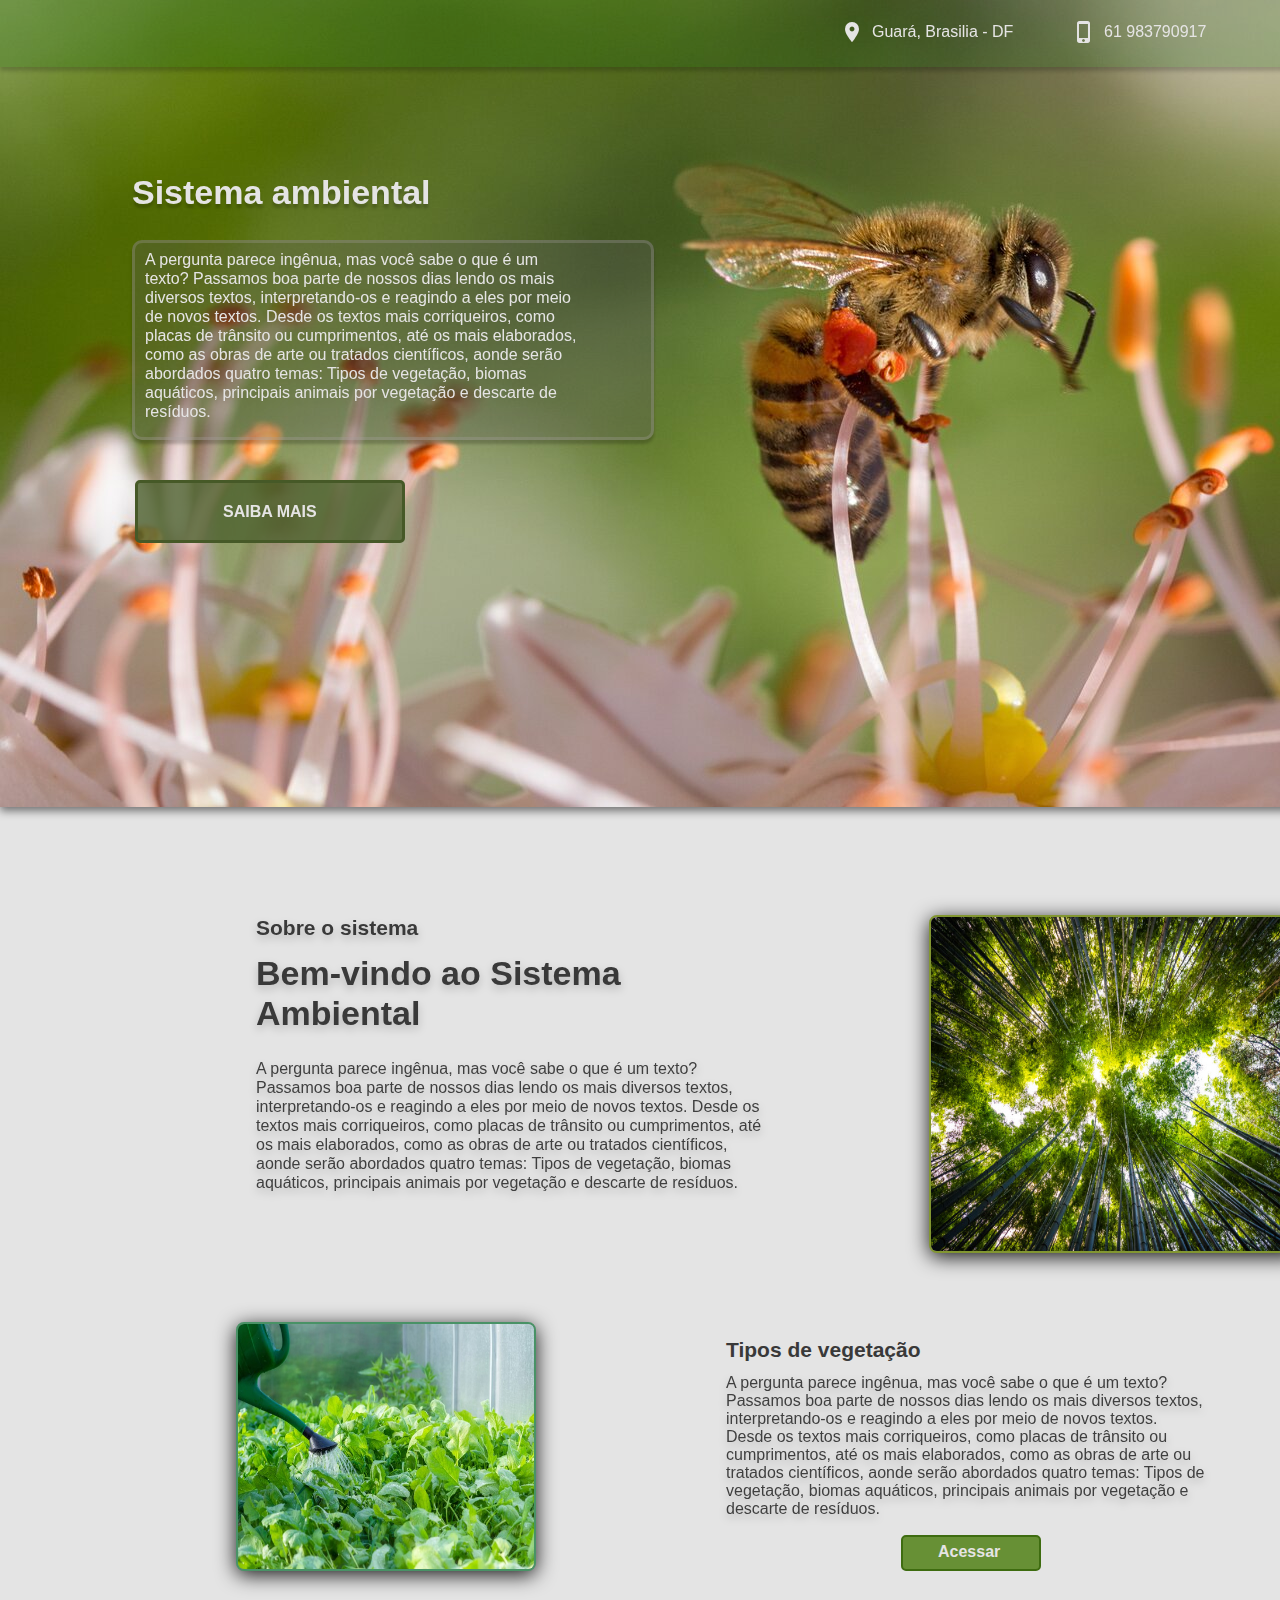
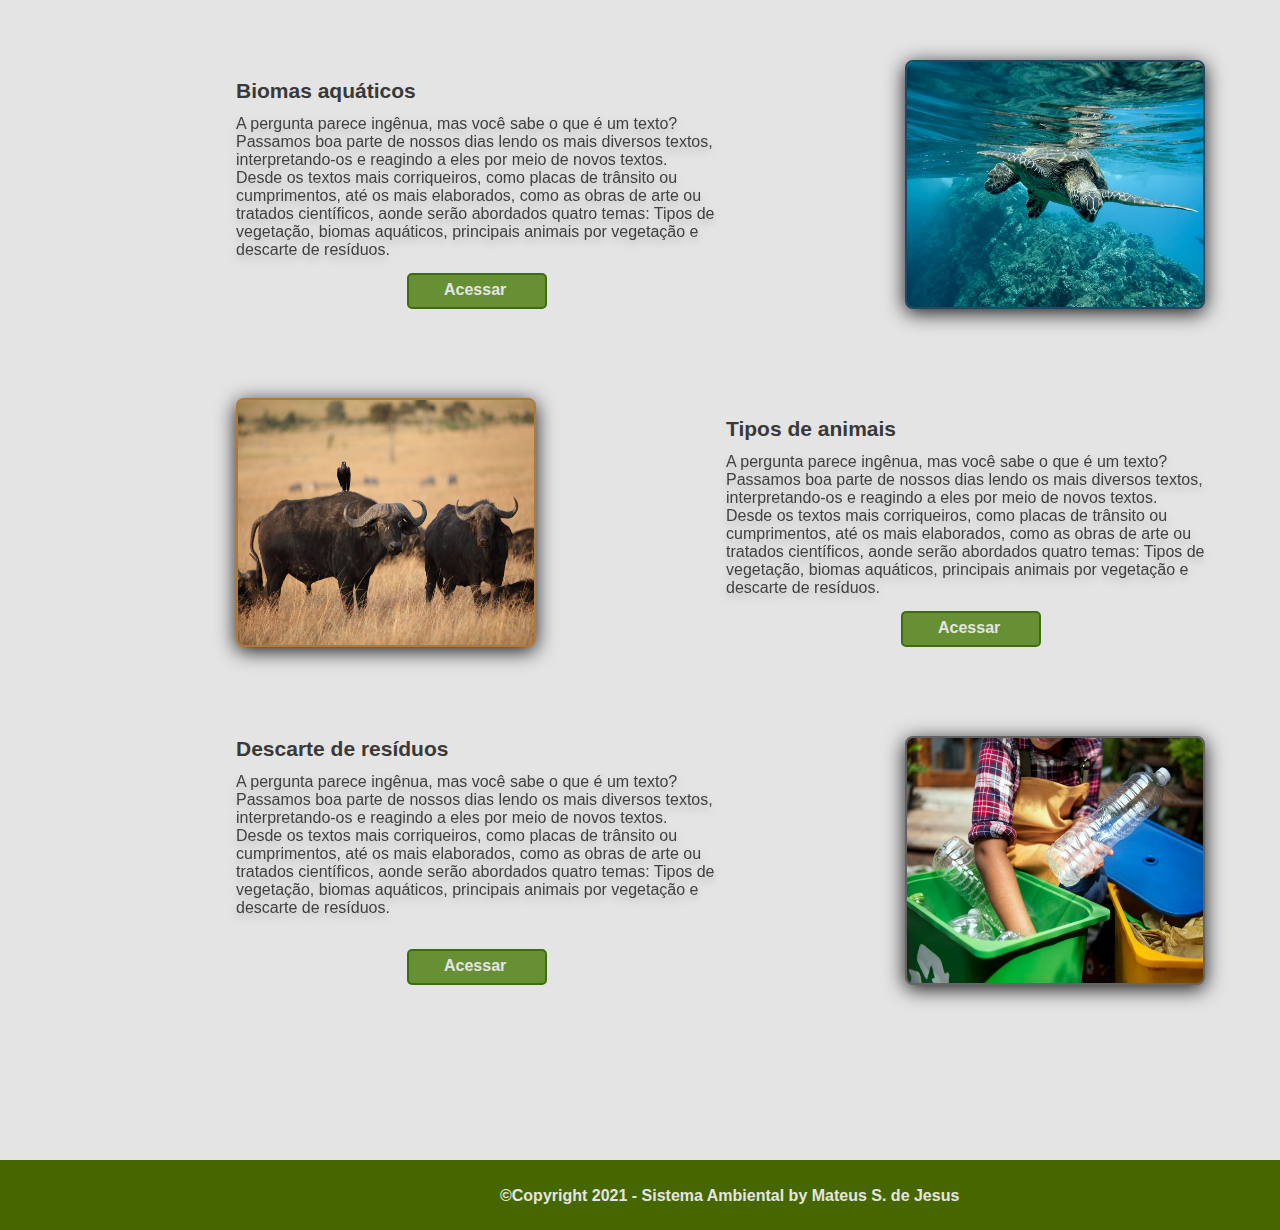
<file: index.html>
<!DOCTYPE html>
<html>
<head>
  <title>Sistema Ambiental</title>
  <meta charset="utf-8">
  <meta name="description" content="Sistema ambiental - Site informativo">
  <meta name="keywords" content="Texto, meio ambiente, animais, biomas">
  <meta name="Robots" content="Index, follow">
  <meta charset="utf-8">
  <meta name="viewport" content="width=device-width, initial-scale=1.0"/>

  <link href="https://fonts.googleapis.com/icon?family=Material+Icons" rel="stylesheet">
  <link type="text/css" rel="stylesheet" href="css/index.css"/>
</head>

<body id="body" class="body">
      <header id="header" class="header">
              <!--- Cabeçalho --->
              <section id="cabecalho" class="cabecalho">
                      <div>
                          <i class="material-icons locationIcon">location_on</i>
                          <p class="endereco">Guará, Brasilia - DF</p>
                      </div>
                      <div>
                          <i class="material-icons phoneIcon">phone_iphone</i>
                          <p class="numero">61 983790917  
                      </div>
                      <div class="dropdown">
                          <i class="material-icons menuIcon">menu</i>
                          <div class="dropdown-content">
                              <a href="index.html">Home</a>
                              <a href="vegetacao.html">Tipos de vegetação</a>
                              <a href="biomas.html">Biomas aquáticos</a>
                              <a href="animais.html">Tipos de animais</a>
                              <a href="residuos.html">Descartes de resíduos</a>
                          </div> 
                      </div>
                </section>

                <!--- Hero ---> 
                <section id="hero" class="hero">
                        <p class="titulo">Sistema ambiental</p>
                        <div class="caixa-texto">
                            <p class="text-hero">
                                A pergunta parece ingênua, mas você sabe o que é um texto? Passamos boa parte de nossos dias lendo os mais diversos textos, interpretando-os e reagindo a eles por meio de novos textos.
                          Desde os textos mais corriqueiros, como placas de trânsito ou cumprimentos, até os mais elaborados, como as obras de arte ou tratados científicos, aonde serão abordados quatro temas: Tipos de vegetação,  biomas aquáticos, principais animais por vegetação e descarte de resíduos.
                            </p>
                        </div>
                        <div class="pos-button-hero">
                            <a class="button-hero text-button" href="index.html#main">SAIBA MAIS</a>
                        </div>  
                </section>
        </header>

        <!--- Conteúdo Principal --->
        <main id="main" class="main">
            
            <!--- Introdução --->
            <section id="introducao" class="introducao">
                    <div class="texto-introducao">
                        <h3>Sobre o sistema</h3>
                        <h1>Bem-vindo ao Sistema Ambiental</h1>
                        <p class="content-introducao">
                            A pergunta parece ingênua, mas você sabe o que é um texto? Passamos boa parte de nossos dias lendo os mais diversos textos, interpretando-os e reagindo a eles por meio de novos textos.
                          Desde os textos mais corriqueiros, como placas de trânsito ou cumprimentos, até os mais elaborados, como as obras de arte ou tratados científicos, aonde serão abordados quatro temas: Tipos de vegetação,  biomas aquáticos, principais animais por vegetação e descarte de resíduos.
                        </p>
                    </div>
                    <div class="pos-img-introducao">
                        <img class="img-introducao" src="Imagens/home/imagem2.jpg" alt="introdução">
                    </div>
            </section>

            <!--- tipos de vegetação --->
            <section id="vegetacao" class="vegetacao">
                    <div class="pos-vegetacao">
                        <h3 class="titulo-vegetacao">Tipos de vegetação</h3>
                        <p class="texto-vegetacao">
                          A pergunta parece ingênua, mas você sabe o que é um texto? Passamos boa parte de nossos dias lendo os mais diversos textos, interpretando-os e reagindo a eles por meio de novos textos.
                          Desde os textos mais corriqueiros, como placas de trânsito ou cumprimentos, até os mais elaborados, como as obras de arte ou tratados científicos, aonde serão abordados quatro temas: Tipos de vegetação,  biomas aquáticos, principais animais por vegetação e descarte de resíduos.
                        </p>
                    </div>
                    <div class="pos-img-vegetacao">
                        <img class="img-vegetacao"src="Imagens/home/imagem3.jpg" alt="vegetação">
                    </div>
                    <div class="pos-button-vegetacao">
                        <a class="button-main text-button" href="vegetacao.html">Acessar</a>
                    </div>
            </section>

            <!--- biomas aquáticos --->
            <section id="biomas" class="biomas"> 
                    <div class="pos-biomas">
                        <h3 class="titulo-biomas">Biomas aquáticos</h3>
                        <p class="texto-biomas">
                          A pergunta parece ingênua, mas você sabe o que é um texto? Passamos boa parte de nossos dias lendo os mais diversos textos, interpretando-os e reagindo a eles por meio de novos textos.
                          Desde os textos mais corriqueiros, como placas de trânsito ou cumprimentos, até os mais elaborados, como as obras de arte ou tratados científicos, aonde serão abordados quatro temas: Tipos de vegetação,  biomas aquáticos, principais animais por vegetação e descarte de resíduos.
                        </p>
                    </div>
                    <div class="pos-img-biomas">
                        <img class="img-biomas" src="Imagens/home/imagem4.jpg" alt="biomas" width="300" height="200">
                    </div>
                    <div class="pos-button-biomas">
                        <a class="button-main text-button" href="biomas.html">Acessar</a>
                    </div>
            </section>

            <!--- tipos de animais --->
            <section id="animais" class="animais">
                    <div class="pos-animais">
                        <h3 class="titulo-animais">Tipos de animais</h3>
                        <p class="texto-animais">
                          A pergunta parece ingênua, mas você sabe o que é um texto? Passamos boa parte de nossos dias lendo os mais diversos textos, interpretando-os e reagindo a eles por meio de novos textos.
                          Desde os textos mais corriqueiros, como placas de trânsito ou cumprimentos, até os mais elaborados, como as obras de arte ou tratados científicos, aonde serão abordados quatro temas: Tipos de vegetação,  biomas aquáticos, principais animais por vegetação e descarte de resíduos.
                        </p>
                    </div>
                    <div class="pos-img-animais">
                        <img class="img-animais" src="Imagens/home/imagem5.jpg" alt="animais" width="300" height="200">
                    </div>
                    <div class="pos-button-animais">
                        <a class="button-main text-button" href="animais.html">Acessar</a>
                    </div>
            </section>

            <!--- descarte de residuos --->
            <section id="residuos" class="residuos">
                    <div class="pos-residuos">
                        <h3 class="titulo-residuos">Descarte de resíduos</h3>
                        <p class="texto-residuos">
                          A pergunta parece ingênua, mas você sabe o que é um texto? Passamos boa parte de nossos dias lendo os mais diversos textos, interpretando-os e reagindo a eles por meio de novos textos.
                          Desde os textos mais corriqueiros, como placas de trânsito ou cumprimentos, até os mais elaborados, como as obras de arte ou tratados científicos, aonde serão abordados quatro temas: Tipos de vegetação,  biomas aquáticos, principais animais por vegetação e descarte de resíduos.
                        </p>
                    </div>
                    <div class="pos-img-residuos">
                        <img class="img-residuos" src="Imagens/home/imagem6.jpg" alt="residuos" width="300" height="200">
                    </div>
                    <div class="pos-button-residuos">
                        <a class="button-main text-button" href="residuos.html">Acessar</a>
                    </div>
            </section>
        </main>  

        <footer id="footer" class="footer">
              <section>
                      <p class="text-footer">©Copyright 2021 - Sistema Ambiental by Mateus S. de Jesus</p>  
              </section>  
        </footer>   
  </body>
  
  </html>
</file>
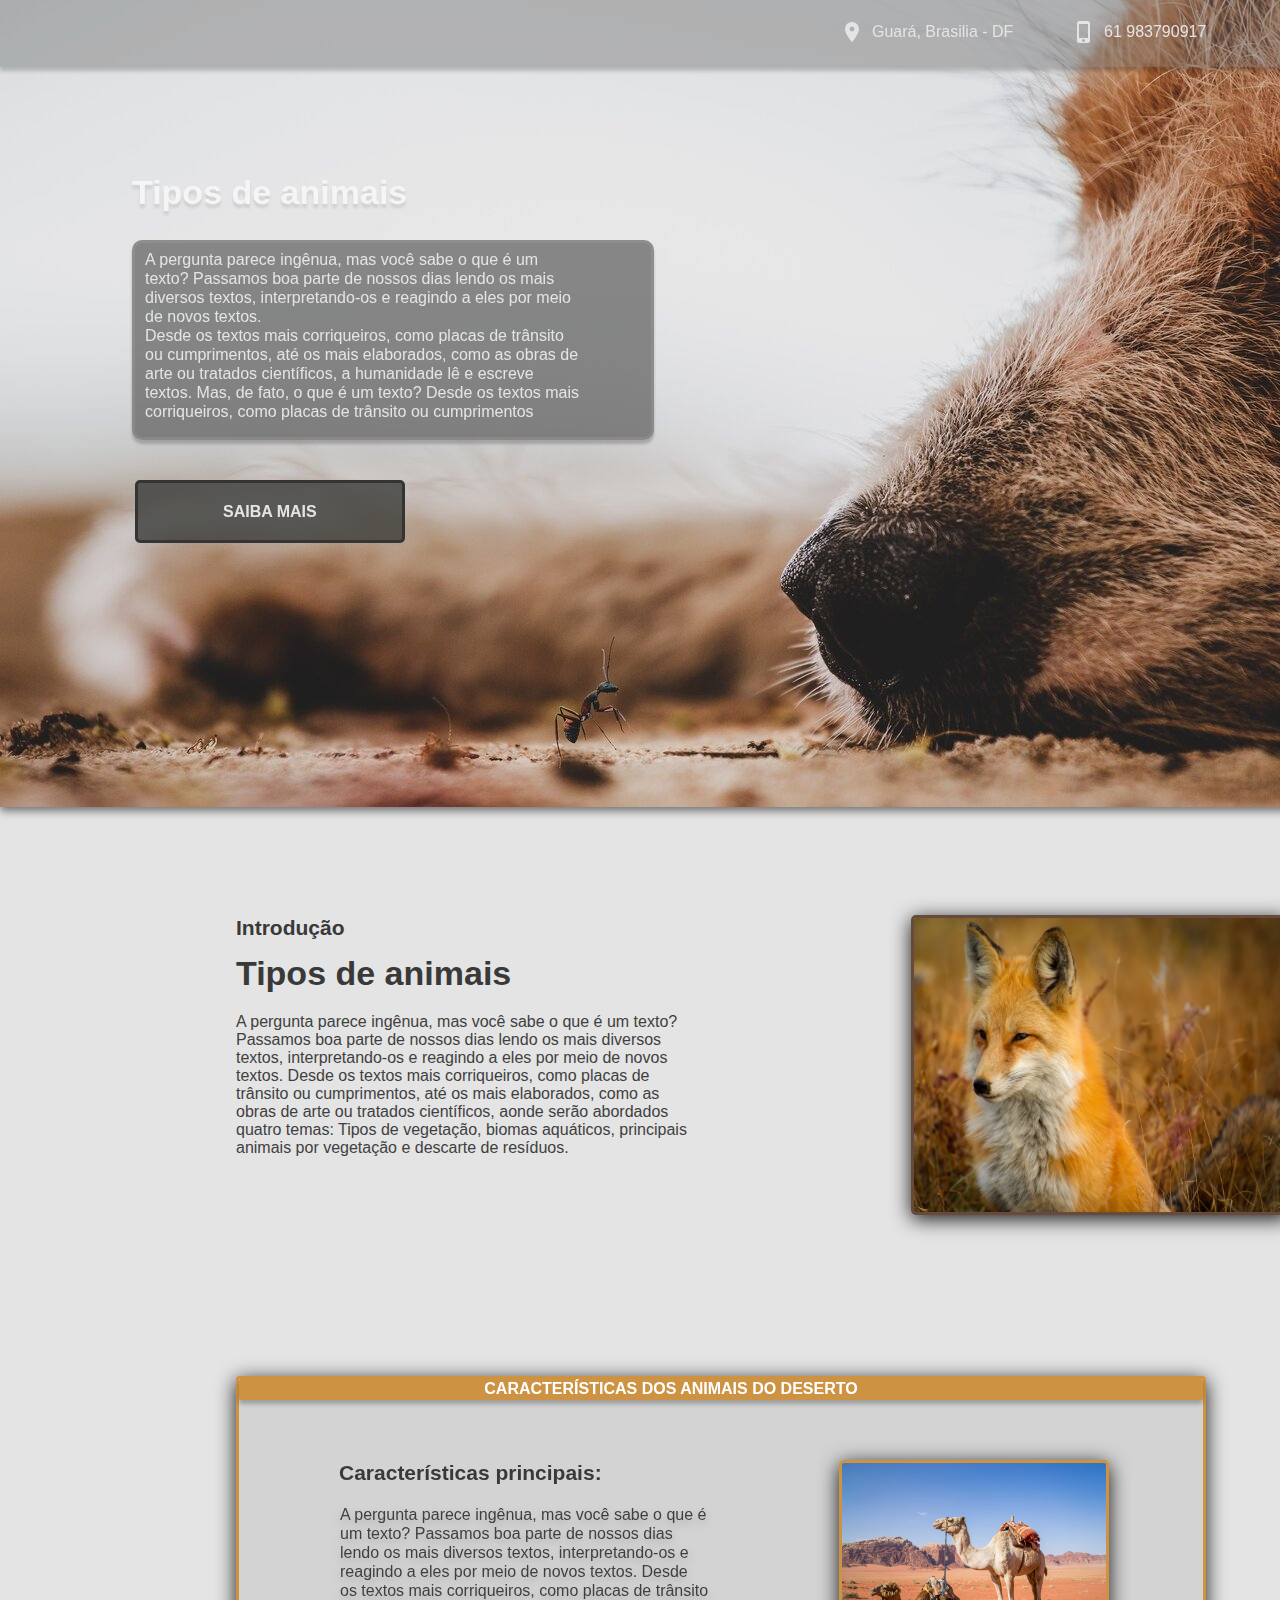
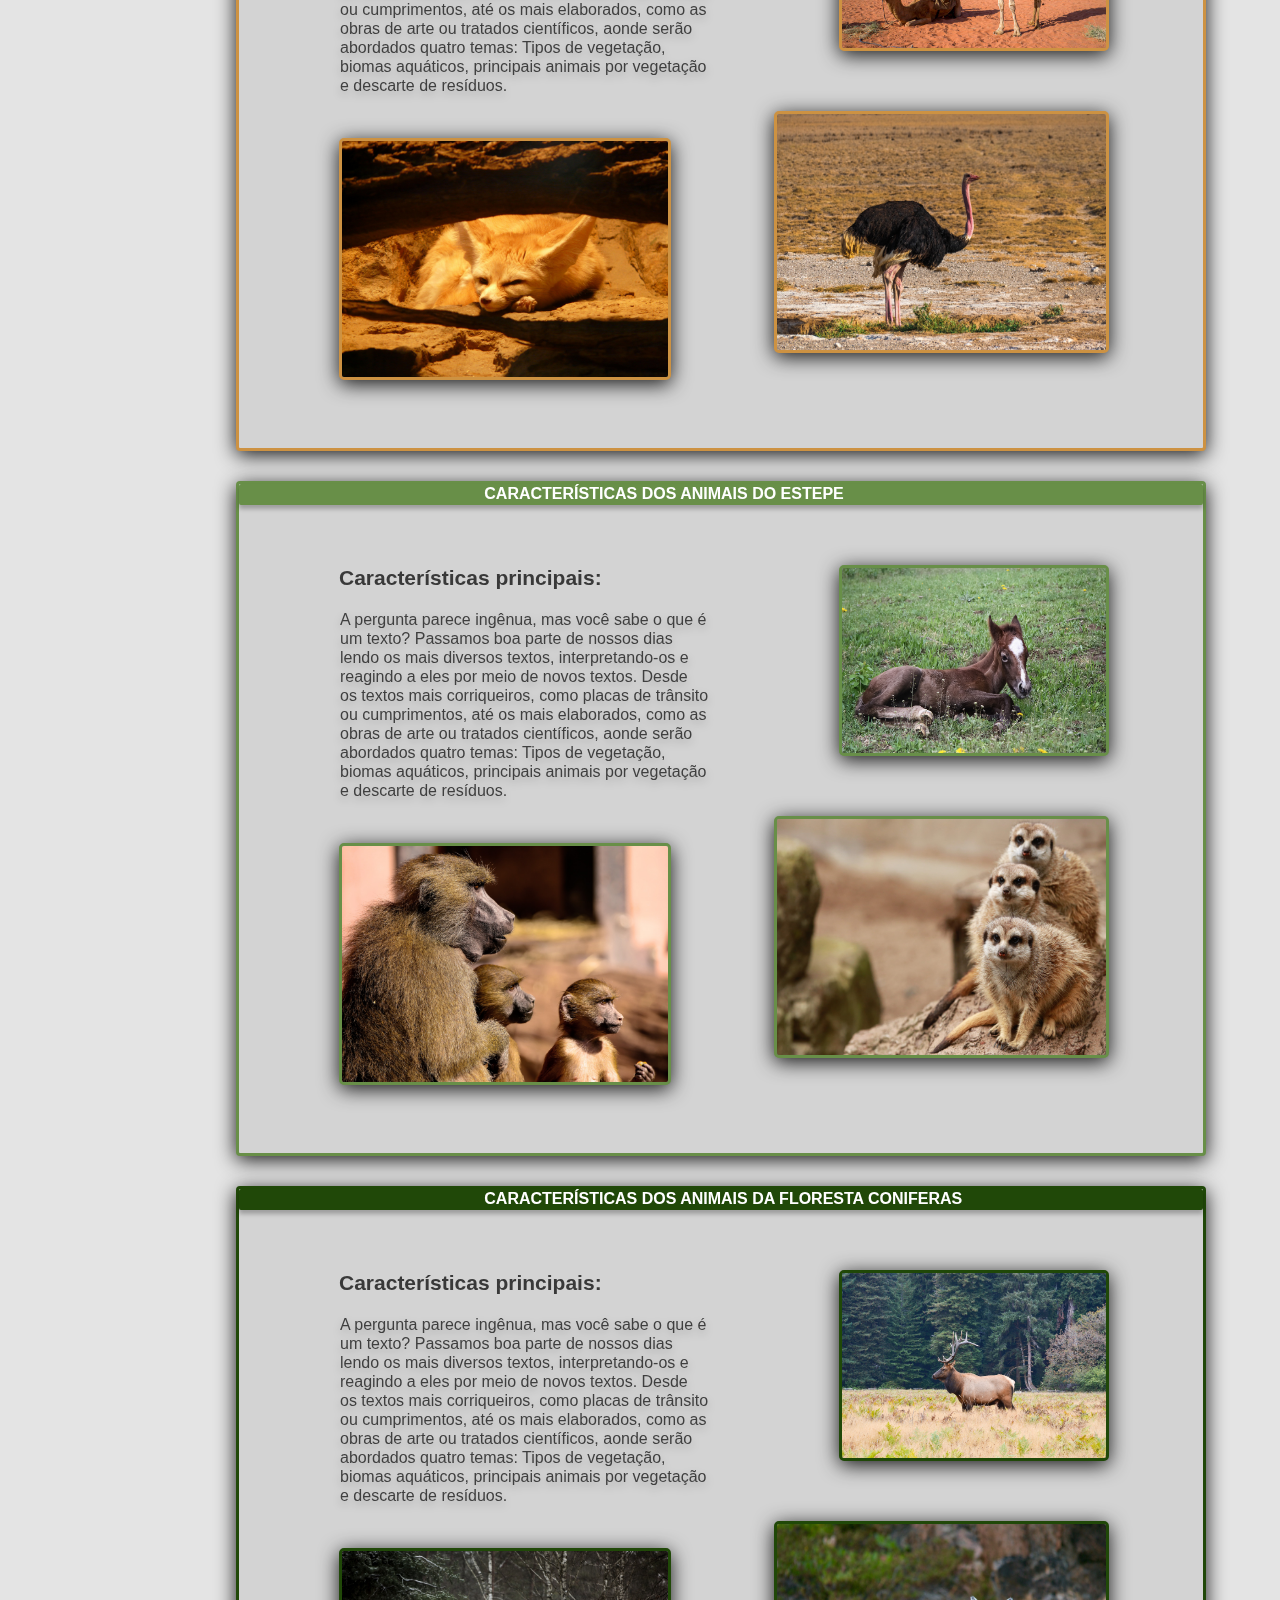
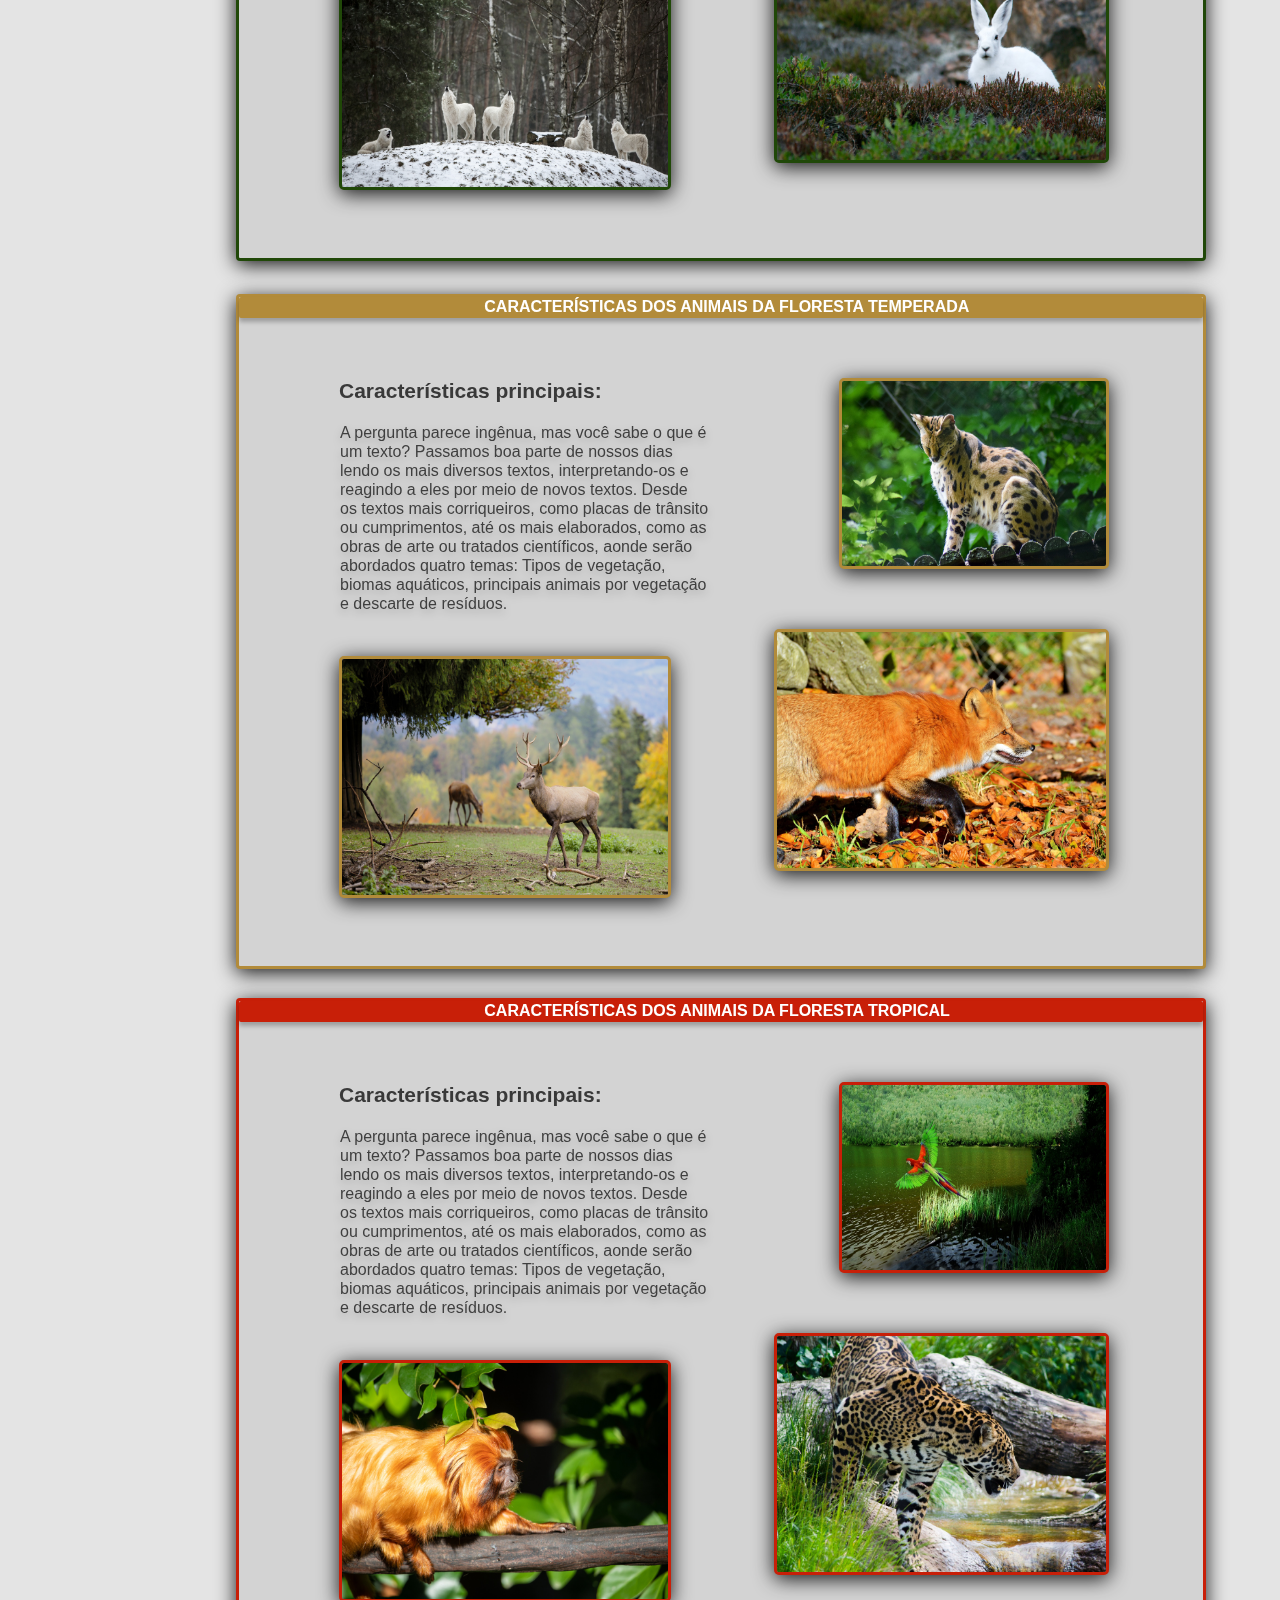
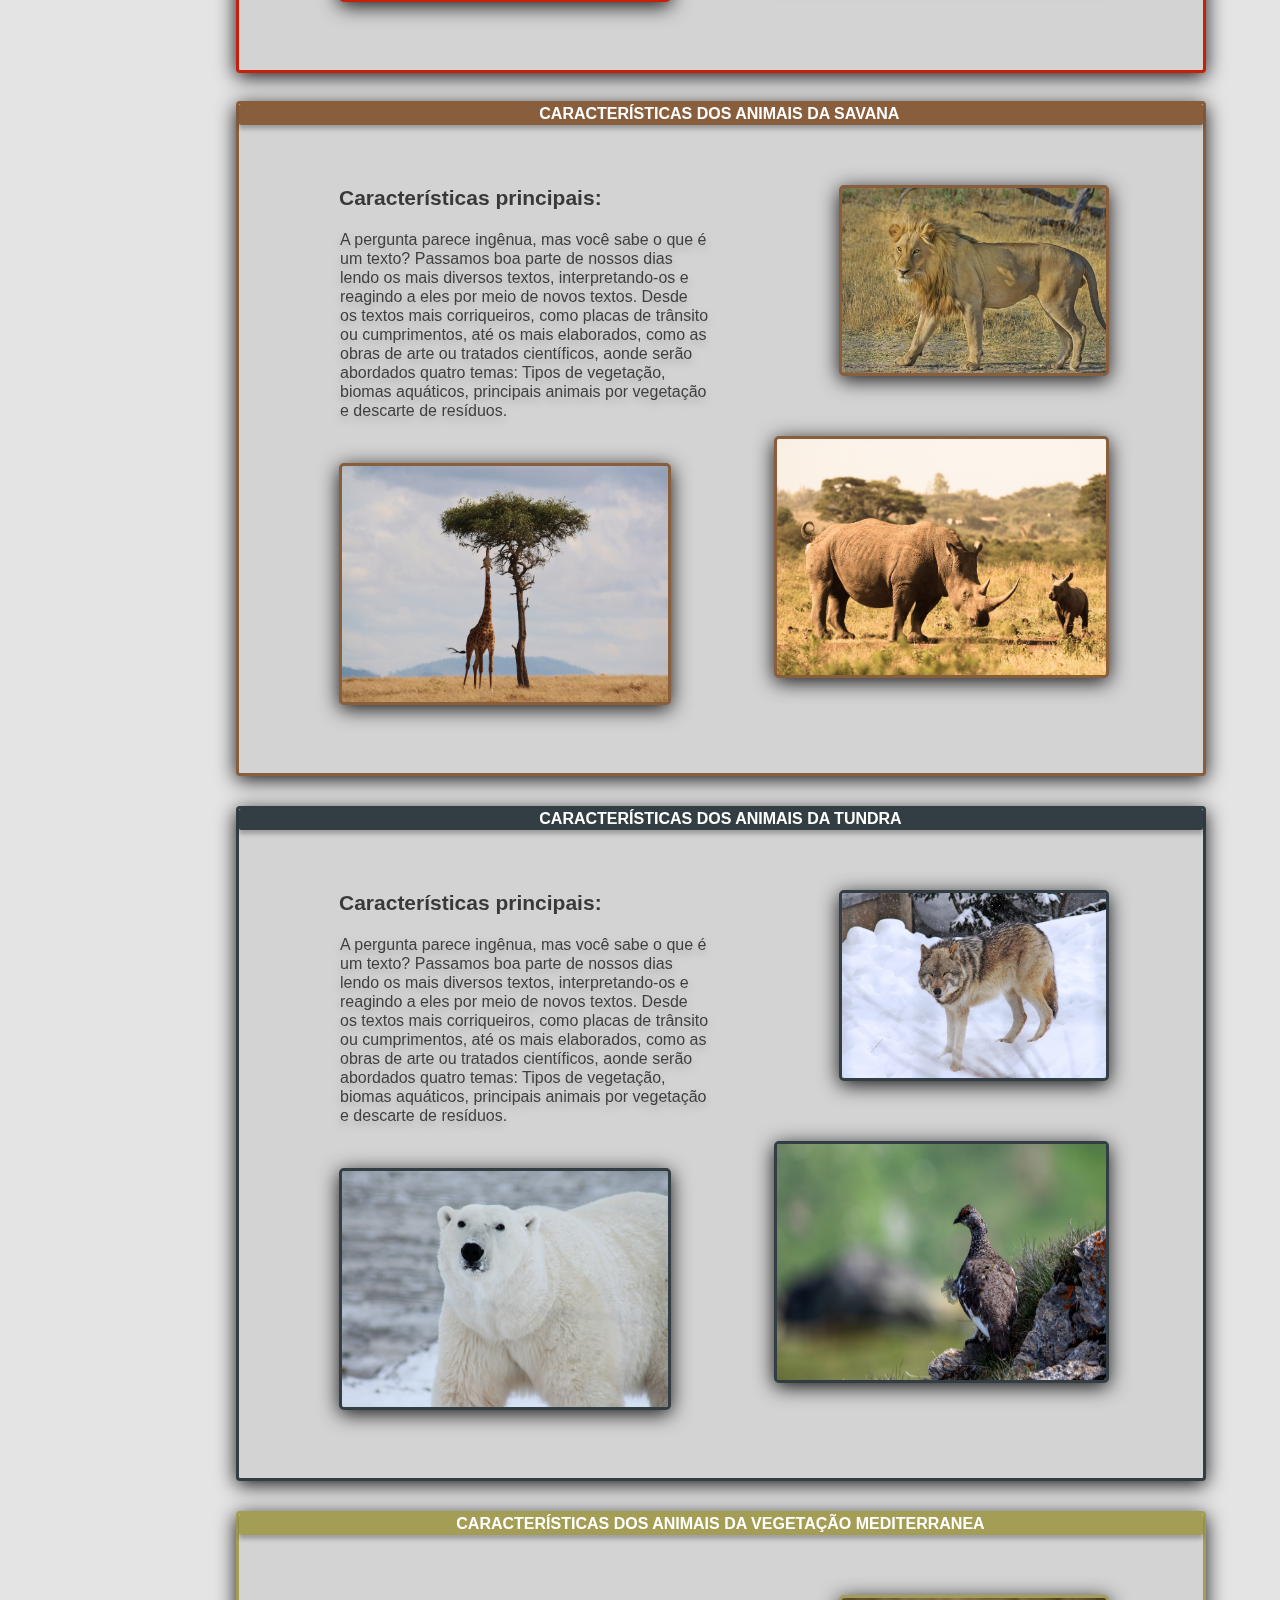
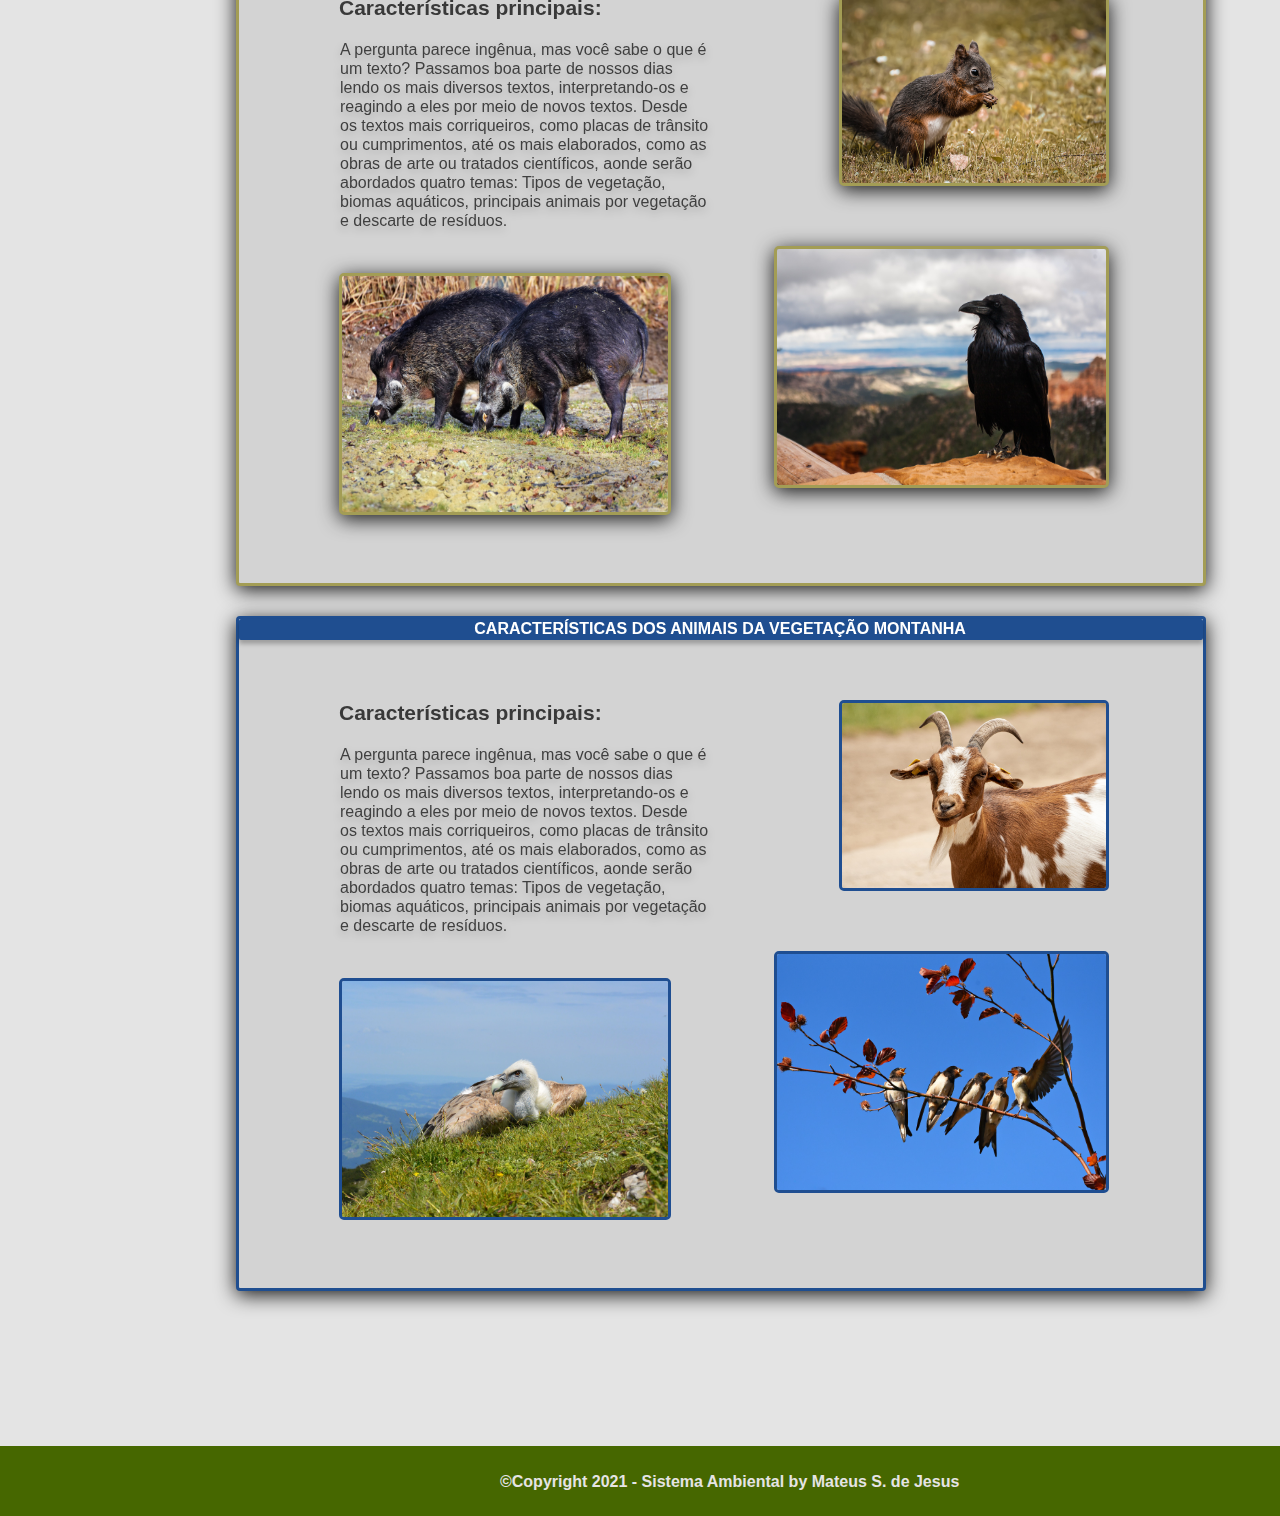
<file: animais.html>
<!DOCTYPE html>
<html lang = "pt-br">
<head>
	<title>Sistema Ambiental</title>
	<meta charset="utf-8">
	<meta name="description" content="Sistema ambiental - Site informativo">
	<meta name="keywords" content="Texto, meio ambiente, animais, biomas">
	<meta name="Robots" content="Index, follow">
	<meta charset="utf-8">
	<meta name="viewport" content="width=device-width, initial-scale=1.0"/>

	<link href="https://fonts.googleapis.com/icon?family=Material+Icons" rel="stylesheet">
	<link type="text/css" rel="stylesheet" href="css/animal.css"/>
</head>
<body>
	<header id="header" class="header">
		<!--- Cabeçalho --->
		<section id="cabecalho" class="cabecalho">
		      <div>
		          <i class="material-icons locationIcon">location_on</i>
		          <p class="endereco">Guará, Brasilia - DF</p>
		      </div>
		      <div>
		          <i class="material-icons phoneIcon">phone_iphone</i>
		          <p class="numero">61 983790917  
		      </div>
		      <div class="dropdown">
		          <i class="material-icons menuIcon">menu</i>
		          <div class="dropdown-content">
		              <a href="index.html">Home</a>
		              <a href="vegetacao.html">Tipos de vegetação</a>
		              <a href="biomas.html">Biomas aquáticos</a>
		              <a href="animais.html">Tipos de animais</a>
		              <a href="residuos.html">Descartes de resíduos</a>
		          </div> 
		      </div>
		</section>
		
		<!--- Hero ---> 
		<section id="hero" class="hero">
			<p class="titulo">Tipos de animais</p>
			<div class="caixa-texto">
				<p class="text-hero">
					A pergunta parece ingênua, mas você sabe o que é um texto? Passamos boa parte de nossos dias lendo os mais diversos textos, interpretando-os e reagindo a eles por meio de novos textos. <br>
                    Desde os textos mais corriqueiros, como placas de trânsito ou cumprimentos, até os mais elaborados, como as obras de arte ou tratados científicos, a humanidade lê e escreve textos. Mas, de fato, o que é um texto? Desde os textos mais corriqueiros, como placas de trânsito ou cumprimentos
                </p>
			</div>
			<div class="pos-button-hero">
				<a class="button-hero text-button" href="animais.html#main">SAIBA MAIS</a>
			</div>	
		</section>
	</header>

	<!--- Conteúdo Principal --->
	<main id="main" class="main">
		<!--- Introdução --->
		<section id="introducao" class="introducao">
			<div class="pos-introducao">
				<h3>Introdução</h3>
				<h1>Tipos de animais</h1>
				<p class="text-introducao">
					A pergunta parece ingênua, mas você sabe o que é um texto? Passamos boa parte de nossos dias lendo os mais diversos textos, interpretando-os e reagindo a eles por meio de novos textos.
					Desde os textos mais corriqueiros, como placas de trânsito ou cumprimentos, até os mais elaborados, como as obras de arte ou tratados científicos, aonde serão abordados quatro temas: Tipos de vegetação,  biomas aquáticos, principais animais por vegetação e descarte de resíduos.
				</p>
			</div>
			<div class="pos-img-introducao">
				<img class="img-introducao" src="Imagens/animal/imagem2.jpg" alt="introdução" width="300" height="200">
			</div>
		</section>
		
		<!--- CARACTERÍSTICAS DOS ANIMAIS DO DESERTO --->
		<section class="box-content-main box-deserto">
			<div class="header-content-main header-deserto">
				<div class="pos-titulo-deserto">
					<h2 class="titulo-main">CARACTERÍSTICAS DOS ANIMAIS DO DESERTO</h2>
				</div>
			</div>
				<h3 class="sub-titulo-main">Características principais: </h3>
				<p class="text-main">
					A pergunta parece ingênua, mas você sabe o que é um texto? Passamos boa parte de nossos dias lendo os mais diversos textos, interpretando-os e reagindo a eles por meio de novos textos.
					Desde os textos mais corriqueiros, como placas de trânsito ou cumprimentos, até os mais elaborados, como as obras de arte ou tratados científicos, aonde serão abordados quatro temas: Tipos de vegetação,  biomas aquáticos, principais animais por vegetação e descarte de resíduos.
				</p>
			<div>
				<img class="img1-main img-deserto" src="Imagens/animal/deserto/imagem1.jpg">
			</div>
			<div>
				<img class="img2-main img-deserto" src="Imagens/animal/deserto/imagem2.jpg">
			</div>
			<div>
				<img class="img3-main img-deserto" src="Imagens/animal/deserto/imagem3.jpg">
			</div>
		</section>

		<!--- CARACTERÍSTICAS DOS ANIMAIS DO ESTEPE --->
		<section class="box-content-main box-estepe">
			<div class="header-content-main header-estepe">
				<div class="pos-titulo-estepe">
					<h2 class="titulo-main">CARACTERÍSTICAS DOS ANIMAIS DO ESTEPE</h2>
				</div>
			</div>
				<h3 class="sub-titulo-main">Características principais: </h3>
				<p class="text-main">
					A pergunta parece ingênua, mas você sabe o que é um texto? Passamos boa parte de nossos dias lendo os mais diversos textos, interpretando-os e reagindo a eles por meio de novos textos.
					Desde os textos mais corriqueiros, como placas de trânsito ou cumprimentos, até os mais elaborados, como as obras de arte ou tratados científicos, aonde serão abordados quatro temas: Tipos de vegetação,  biomas aquáticos, principais animais por vegetação e descarte de resíduos.
				</p>
			<div>
				<img class="img1-main img-estepe" src="Imagens/animal/estepe/imagem1.jpg">
			</div>
			<div>
				<img class="img2-main img-estepe" src="Imagens/animal/estepe/imagem2.jpg">
			</div>
			<div>
				<img class="img3-main img-estepe" src="Imagens/animal/estepe/imagem3.jpg">
			</div>
		</section>
		
		<!--- CARACTERÍSTICAS DOS ANIMAIS DA FLORESTA CONÍFERA --->
		<section class="box-content-main box-conifera">
			<div class="header-content-main header-conifera">
				<div class="pos-titulo-conifera">
					<h2 class="titulo-main">CARACTERÍSTICAS DOS ANIMAIS DA FLORESTA CONIFERAS</h2>
				</div>
			</div>
				<h3 class="sub-titulo-main">Características principais: </h3>
				<p class="text-main">
					A pergunta parece ingênua, mas você sabe o que é um texto? Passamos boa parte de nossos dias lendo os mais diversos textos, interpretando-os e reagindo a eles por meio de novos textos.
					Desde os textos mais corriqueiros, como placas de trânsito ou cumprimentos, até os mais elaborados, como as obras de arte ou tratados científicos, aonde serão abordados quatro temas: Tipos de vegetação,  biomas aquáticos, principais animais por vegetação e descarte de resíduos.
				</p>
			<div>
				<img class="img1-main img-conifera" src="Imagens/animal/conifera/imagem1.jpg">
			</div>
			<div>
				<img class="img2-main img-conifera" src="Imagens/animal/conifera/imagem2.jpg">
			</div>
			<div>
				<img class="img3-main img-conifera" src="Imagens/animal/conifera/imagem3.jpg">
			</div>
		</section>
		
		<!--- CARACTERÍSTICAS DOS ANIMAIS DA FLORESTA TEMPERADA --->
		<section class="box-content-main box-temperada">
			<div class="header-content-main header-temperada">
				<div class="pos-titulo-temperada">
					<h2 class="titulo-main">CARACTERÍSTICAS DOS ANIMAIS DA FLORESTA TEMPERADA</h2>
				</div>
			</div>
				<h3 class="sub-titulo-main">Características principais: </h3>
				<p class="text-main">
					A pergunta parece ingênua, mas você sabe o que é um texto? Passamos boa parte de nossos dias lendo os mais diversos textos, interpretando-os e reagindo a eles por meio de novos textos.
					Desde os textos mais corriqueiros, como placas de trânsito ou cumprimentos, até os mais elaborados, como as obras de arte ou tratados científicos, aonde serão abordados quatro temas: Tipos de vegetação,  biomas aquáticos, principais animais por vegetação e descarte de resíduos.
				</p>
			<div>
				<img class="img1-main img-temperada" src="Imagens/animal/temperada/imagem1.jpg">
			</div>
			<div>
				<img class="img2-main img-temperada" src="Imagens/animal/temperada/imagem2.jpg">
			</div>
			<div>
				<img class="img3-main img-temperada" src="Imagens/animal/temperada/imagem3.jpg">
			</div>
		</section>
		
		<!--- CARACTERÍSTICAS DOS ANIMAIS DA FLORESTA TROPICAL --->
		<section class="box-content-main box-tropical">
			<div class="header-content-main header-tropical">
				<div class="pos-titulo-tropical">
					<h2 class="titulo-main">CARACTERÍSTICAS DOS ANIMAIS DA FLORESTA TROPICAL</h2>
				</div>
			</div>
				<h3 class="sub-titulo-main">Características principais: </h3>
				<p class="text-main">
					A pergunta parece ingênua, mas você sabe o que é um texto? Passamos boa parte de nossos dias lendo os mais diversos textos, interpretando-os e reagindo a eles por meio de novos textos.
					Desde os textos mais corriqueiros, como placas de trânsito ou cumprimentos, até os mais elaborados, como as obras de arte ou tratados científicos, aonde serão abordados quatro temas: Tipos de vegetação,  biomas aquáticos, principais animais por vegetação e descarte de resíduos.
				</p>
			<div>
				<img class="img1-main img-tropical" src="Imagens/animal/tropical/imagem1.jpg">
			</div>
			<div>
				<img class="img2-main img-tropical" src="Imagens/animal/tropical/imagem2.jpg">
			</div>
			<div>
				<img class="img3-main img-tropical" src="Imagens/animal/tropical/imagem3.jpg">
			</div>
		</section>
		
		<!--- CARACTERÍSTICAS DOS ANIMAIS DA SAVANA --->
		<section class="box-content-main box-savana">
			<div class="header-content-main header-savana">
				<div class="pos-titulo-savana">
					<h2 class="titulo-main">CARACTERÍSTICAS DOS ANIMAIS DA SAVANA</h2>
				</div>
			</div>
				<h3 class="sub-titulo-main">Características principais: </h3>
				<p class="text-main">
					A pergunta parece ingênua, mas você sabe o que é um texto? Passamos boa parte de nossos dias lendo os mais diversos textos, interpretando-os e reagindo a eles por meio de novos textos.
					Desde os textos mais corriqueiros, como placas de trânsito ou cumprimentos, até os mais elaborados, como as obras de arte ou tratados científicos, aonde serão abordados quatro temas: Tipos de vegetação,  biomas aquáticos, principais animais por vegetação e descarte de resíduos.
				</p>
			<div>
				<img class="img1-main img-savana" src="Imagens/animal/savana/imagem1.jpg">
			</div>
			<div>
				<img class="img2-main img-savana" src="Imagens/animal/savana/imagem2.jpg">
			</div>
			<div>
				<img class="img3-main img-savana" src="Imagens/animal/savana/imagem3.jpg">
			</div>
		</section>
		
		<!--- CARACTERÍSTICAS DOS ANIMAIS DA TUNDRA --->
		<section class="box-content-main box-tundra">
			<div class="header-content-main header-tundra">
				<div class="pos-titulo-tundra">
					<h2 class="titulo-main">CARACTERÍSTICAS DOS ANIMAIS DA TUNDRA</h2>
				</div>
			</div>
				<h3 class="sub-titulo-main">Características principais:</h3>
				<p class="text-main">
					A pergunta parece ingênua, mas você sabe o que é um texto? Passamos boa parte de nossos dias lendo os mais diversos textos, interpretando-os e reagindo a eles por meio de novos textos.
					Desde os textos mais corriqueiros, como placas de trânsito ou cumprimentos, até os mais elaborados, como as obras de arte ou tratados científicos, aonde serão abordados quatro temas: Tipos de vegetação,  biomas aquáticos, principais animais por vegetação e descarte de resíduos.
				</p>
			<div>
				<img class="img1-main img-tundra" src="Imagens/animal/tundra/imagem1.jpg" alt="imagem1">
			</div>
			<div>
				<img class="img2-main img-tundra" src="Imagens/animal/tundra/imagem2.jpg" alt="imagem2">
			</div>
			<div>
				<img class="img3-main img-tundra" src="Imagens/animal/tundra/imagem3.jpg" alt="imagem3">
			</div>
		</section>
		
		<!--- CARACTERÍSTICAS DOS ANIMAIS DA VEGETAÇÃO MEDITERRANEA --->
		<section class="box-content-main box-mediterranea">
			<div class="header-content-main header-mediterranea">
				<div class="pos-titulo-mediterranea">
					<h2 class="titulo-main">CARACTERÍSTICAS DOS ANIMAIS DA VEGETAÇÃO MEDITERRANEA</h2>
				</div>
			</div>
				<h3 class="sub-titulo-main">Características principais: </h3>
				<p class="text-main">
					A pergunta parece ingênua, mas você sabe o que é um texto? Passamos boa parte de nossos dias lendo os mais diversos textos, interpretando-os e reagindo a eles por meio de novos textos.
					Desde os textos mais corriqueiros, como placas de trânsito ou cumprimentos, até os mais elaborados, como as obras de arte ou tratados científicos, aonde serão abordados quatro temas: Tipos de vegetação,  biomas aquáticos, principais animais por vegetação e descarte de resíduos.
				</p>
			<div>
				<img class="img1-main img-mediterranea" src="Imagens/animal/mediterranea/imagem1.jpg" alt="imagem1">
			</div>
			<div>
				<img class="img2-main img-mediterranea" src="Imagens/animal/mediterranea/imagem2.jpg" alt="imagem2">
			</div>
			<div>
				<img class="img3-main img-mediterranea" src="Imagens/animal/mediterranea/imagem3.jpg" alt="imagem3">
			</div>
		</section>
		
		<!--- CARACTERÍSTICAS DOS ANIMAIS DA VEGETAÇÃO MONTANHA --->
		<section class="box-content-main box-montanha">
			<div class="header-content-main header-montanha">
				<div class="pos-titulo-montanha">
					<h2 class="titulo-main">CARACTERÍSTICAS DOS ANIMAIS DA VEGETAÇÃO MONTANHA</h2>
				</div>
			</div>
				<h3 class="sub-titulo-main">Características principais: </h3>
				<p class="text-main">
					A pergunta parece ingênua, mas você sabe o que é um texto? Passamos boa parte de nossos dias lendo os mais diversos textos, interpretando-os e reagindo a eles por meio de novos textos.
					Desde os textos mais corriqueiros, como placas de trânsito ou cumprimentos, até os mais elaborados, como as obras de arte ou tratados científicos, aonde serão abordados quatro temas: Tipos de vegetação,  biomas aquáticos, principais animais por vegetação e descarte de resíduos.
				</p>
			</div>
			<div>
				<img class="img1-main img-montanha" src="Imagens/animal/montanha/imagem1.jpg" alt="imagem1">
			</div>
			<div>
				<img class="img2-main img-montanha" src="Imagens/animal/montanha/imagem2.jpg" alt="imagem2">
			</div>
			<div>
				<img class="img3-main img-montanha" src="Imagens/animal/montanha/imagem3.jpg" alt="imagem3">
			</div>
		</section>
	</main>
	<hr>
	<footer id="footer" class="footer">
		<section>
			<p class="text-footer">©Copyright 2021 - Sistema Ambiental by Mateus S. de Jesus</p>	
		</section>	
	</footer>
</body>
</html>
</file>
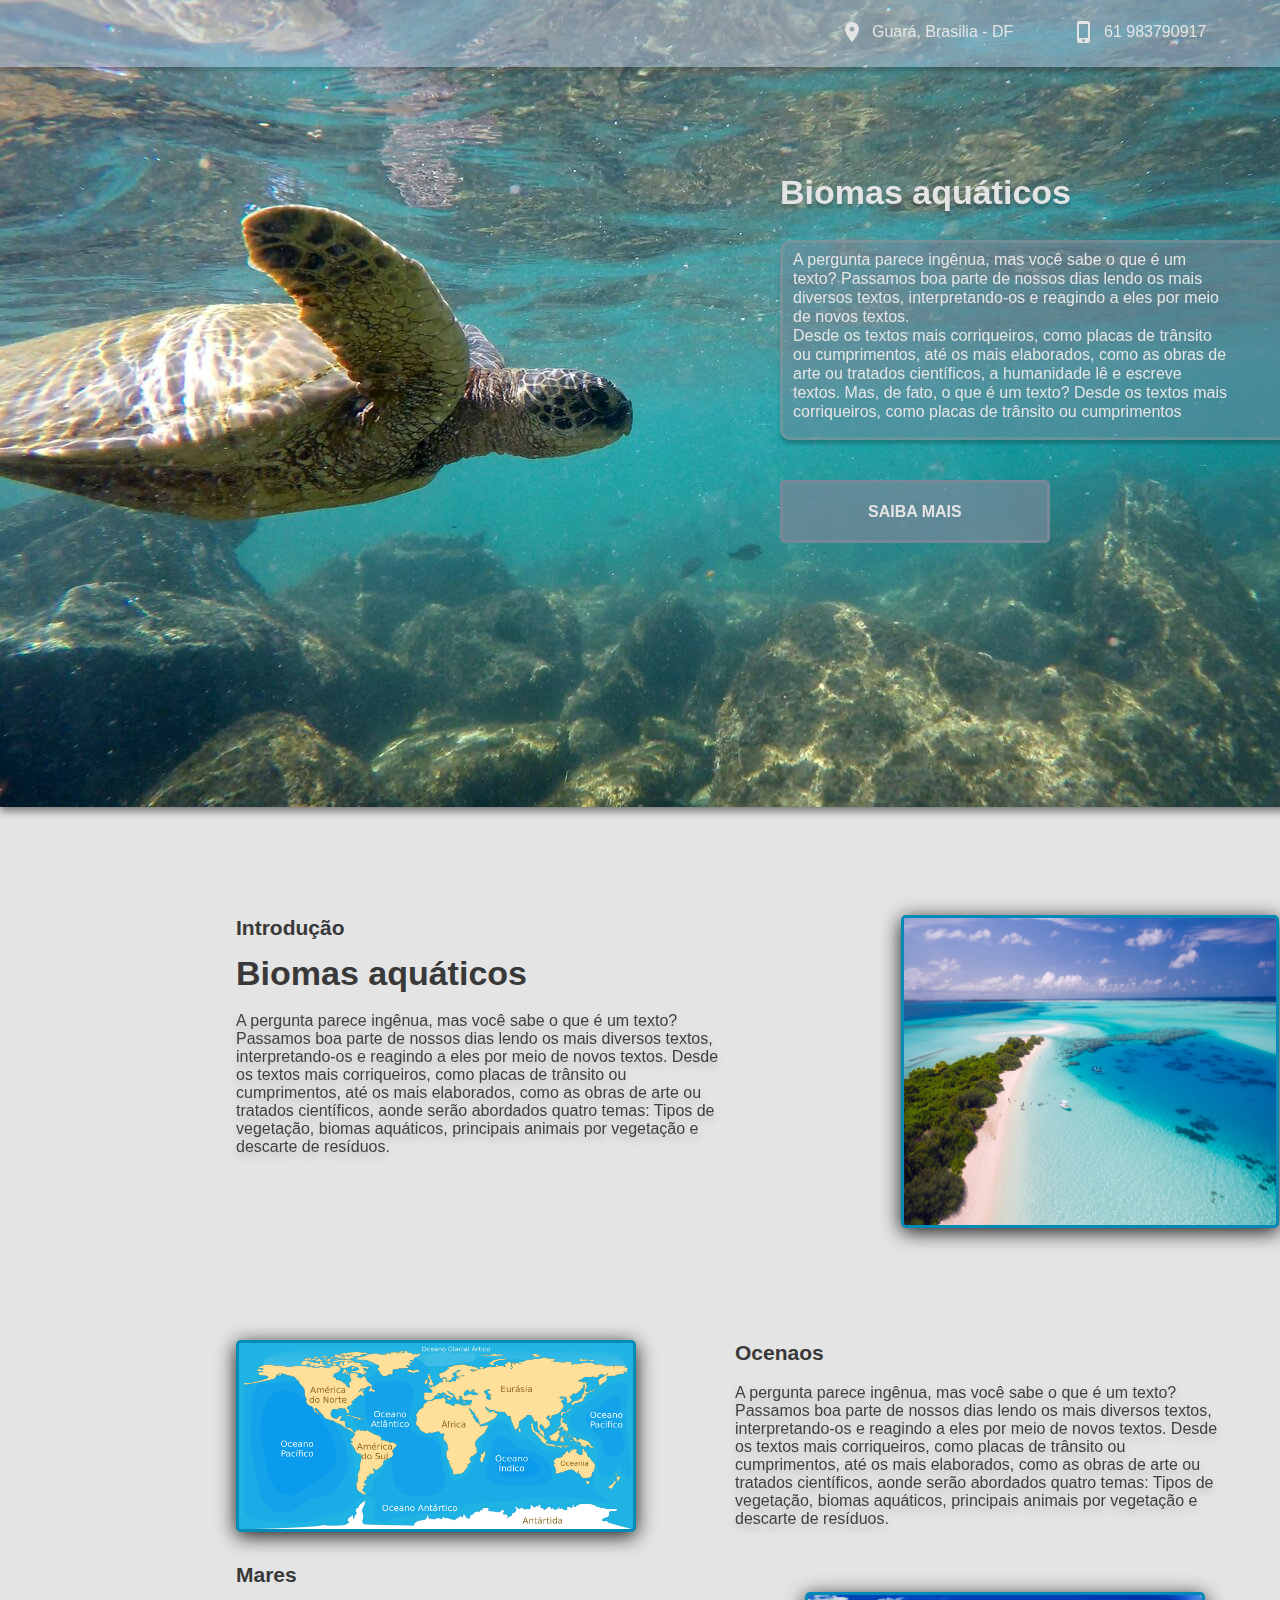
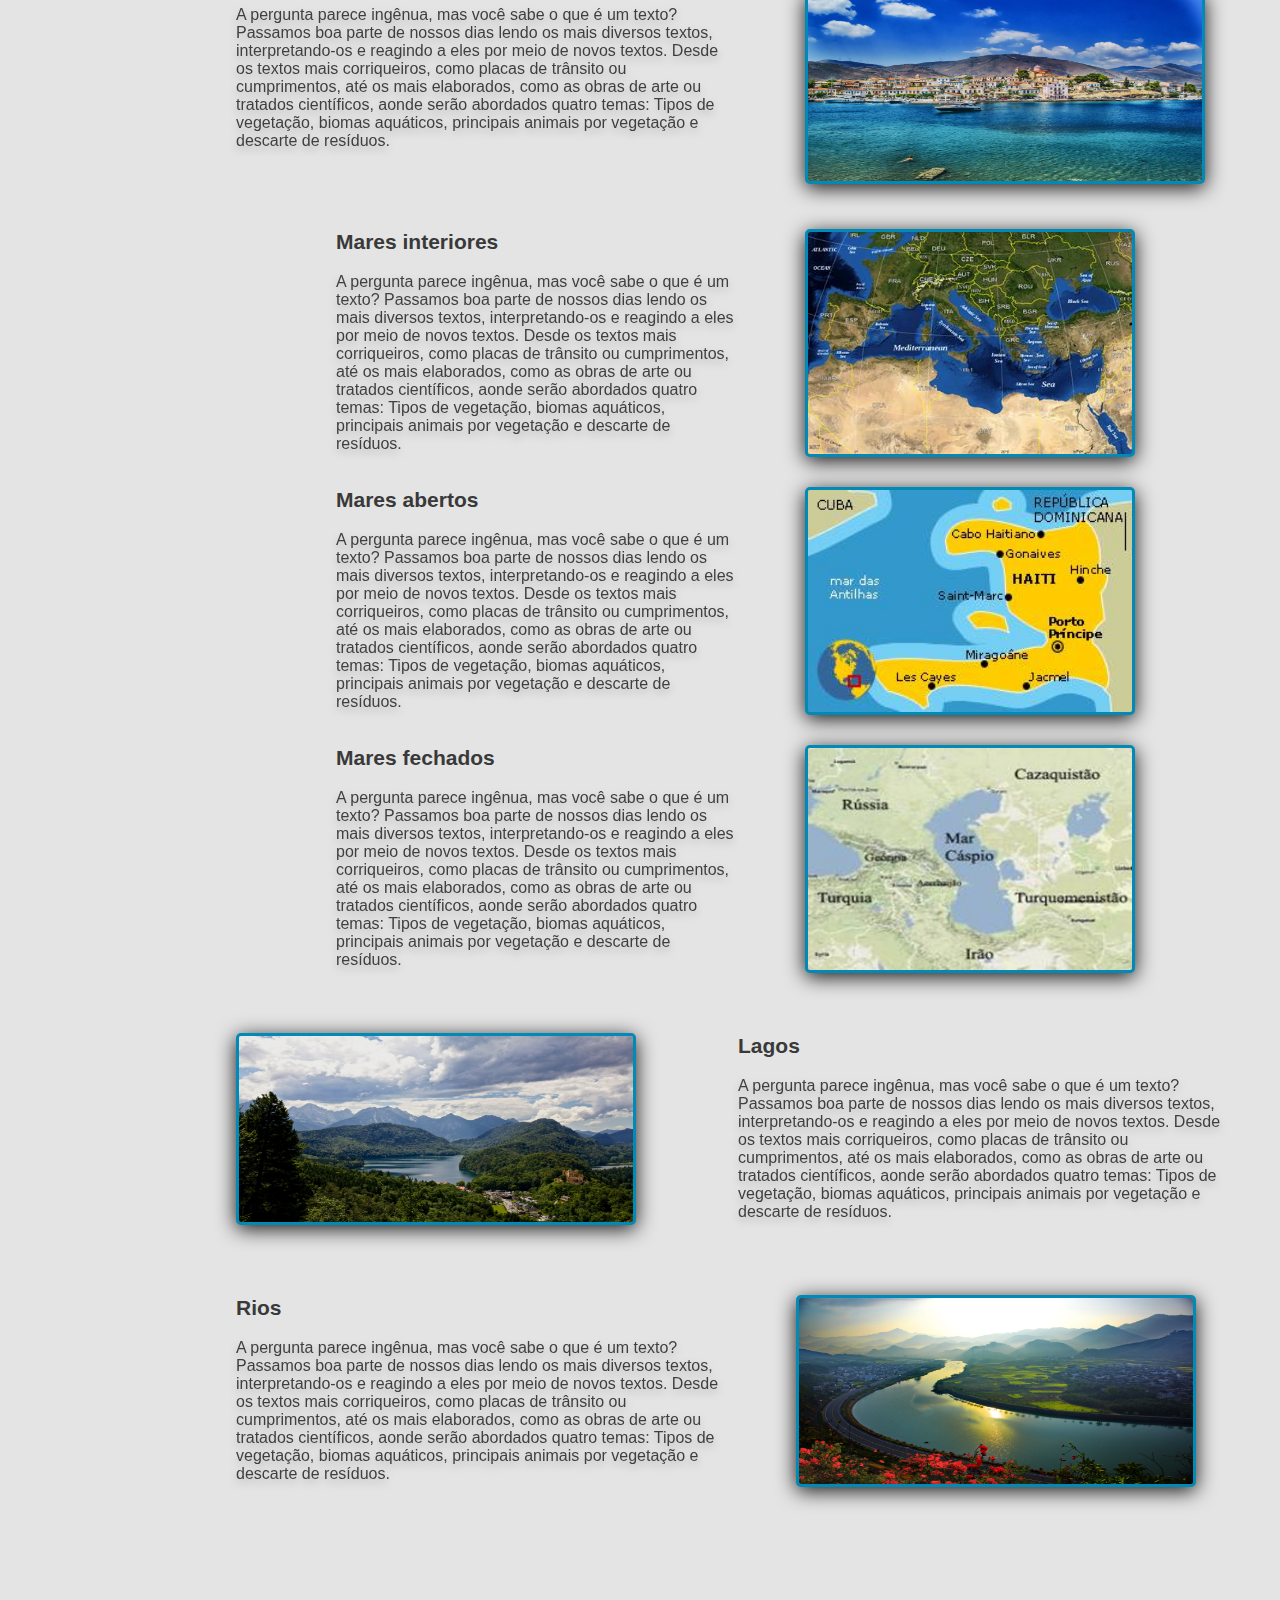
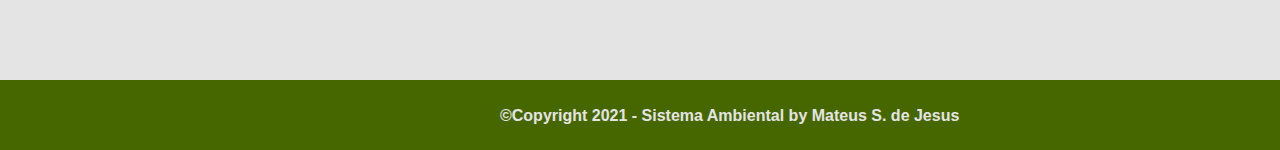
<file: biomas.html>
<!DOCTYPE html>
<html lang = "pt-br">
<head>
	<title>Sistema Ambiental</title>
	<meta charset="utf-8">
	<meta name="description" content="Sistema ambiental - Site informativo">
	<meta name="keywords" content="Texto, meio ambiente, animais, biomas">
	<meta name="Robots" content="Index, follow">
	<meta charset="utf-8">
	<meta name="viewport" content="width=device-width, initial-scale=1.0"/>

	<link href="https://fonts.googleapis.com/icon?family=Material+Icons" rel="stylesheet">
	<link type="text/css" rel="stylesheet" href="css/biomas.css"/>
</head>
<body>
	<header id="header" class="header">
		<!--- Cabeçalho --->
		<section id="cabecalho" class="cabecalho">
		      <div>
		          <i class="material-icons locationIcon">location_on</i>
		          <p class="endereco">Guará, Brasilia - DF</p>
		      </div>
		      <div>
		          <i class="material-icons phoneIcon">phone_iphone</i>
		          <p class="numero">61 983790917  
		      </div>
		      <div class="dropdown">
		          <i class="material-icons menuIcon">menu</i>
		          <div class="dropdown-content">
		              <a href="index.html">Home</a>
		              <a href="vegetacao.html">Tipos de vegetação</a>
		              <a href="biomas.html">Biomas aquáticos</a>
		              <a href="animais.html">Tipos de animais</a>
		              <a href="residuos.html">Descartes de resíduos</a>
		          </div> 
		      </div>
		</section>
		

		<!--- Hero ---> 
		<section id="hero" class="hero">
			<p class="titulo">Biomas aquáticos</p>
			<div class="caixa-texto">
				<p class="text-hero">
					A pergunta parece ingênua, mas você sabe o que é um texto? Passamos boa parte de nossos dias lendo os mais diversos textos, interpretando-os e reagindo a eles por meio de novos textos. <br>
                    Desde os textos mais corriqueiros, como placas de trânsito ou cumprimentos, até os mais elaborados, como as obras de arte ou tratados científicos, a humanidade lê e escreve textos. Mas, de fato, o que é um texto? Desde os textos mais corriqueiros, como placas de trânsito ou cumprimentos
                </p>
			</div>
			<div class="pos-button-hero">
				<a class="button-hero text-button" href="biomas.html#main">SAIBA MAIS</a>
			</div>	
		</section>
	</header>
	
	<!--- Conteúdo Principal --->
	<main id="main" class="main">
		
		<!--- Introdução --->
		<section id="introducao" class="introducao">
			<div class="pos-introducao">
				<h3>Introdução</h3>
				<h1>Biomas aquáticos</h1>
				<p class="text-main">
					A pergunta parece ingênua, mas você sabe o que é um texto? Passamos boa parte de nossos dias lendo os mais diversos textos, interpretando-os e reagindo a eles por meio de novos textos.
					Desde os textos mais corriqueiros, como placas de trânsito ou cumprimentos, até os mais elaborados, como as obras de arte ou tratados científicos, aonde serão abordados quatro temas: Tipos de vegetação,  biomas aquáticos, principais animais por vegetação e descarte de resíduos.
				</p>
			</div>
			<div class="pos-img-introducao">
				<img class="img-introducao" src="Imagens/bioma/imagem2.jpg" alt="introdução" width="300" height="200">
			</div>
		</section>

		<!--- Ocenaos --->
		<section id="ocenaos" class="oceanos">
			<div class="pos-oceanos">
				<h3>Ocenaos</h3>
				<p class="text-main">
					A pergunta parece ingênua, mas você sabe o que é um texto? Passamos boa parte de nossos dias lendo os mais diversos textos, interpretando-os e reagindo a eles por meio de novos textos.
					Desde os textos mais corriqueiros, como placas de trânsito ou cumprimentos, até os mais elaborados, como as obras de arte ou tratados científicos, aonde serão abordados quatro temas: Tipos de vegetação,  biomas aquáticos, principais animais por vegetação e descarte de resíduos.
				</p>
			</div>
			<div class="pos-img-oceanos">
				<img class="img-main" src="Imagens/bioma/imagem3.jpg" alt="oceanos" width="300" height="200">
			</div>
		</section>

		<!--- Mares --->
		<section id="mares" class="mares">
			<div class="pos-mares">
				<h3>Mares</h3>
				<p class="text-main">
					A pergunta parece ingênua, mas você sabe o que é um texto? Passamos boa parte de nossos dias lendo os mais diversos textos, interpretando-os e reagindo a eles por meio de novos textos.
					Desde os textos mais corriqueiros, como placas de trânsito ou cumprimentos, até os mais elaborados, como as obras de arte ou tratados científicos, aonde serão abordados quatro temas: Tipos de vegetação,  biomas aquáticos, principais animais por vegetação e descarte de resíduos.
				</p>
			</div>
			<div class="pos-img-mares">
				<img class="img-main" src="Imagens/bioma/imagem4.jpg" alt="mares" width="300" height="200">
			</div>
		</section>	
	
		<!--- Mares interiores --->
		<section id="mares-interiores" class="mares-interiores">
			<div class="pos-mares-interiores">
				<h3>Mares interiores</h3>
				<p class="text-main-sub">
					A pergunta parece ingênua, mas você sabe o que é um texto? Passamos boa parte de nossos dias lendo os mais diversos textos, interpretando-os e reagindo a eles por meio de novos textos.
					Desde os textos mais corriqueiros, como placas de trânsito ou cumprimentos, até os mais elaborados, como as obras de arte ou tratados científicos, aonde serão abordados quatro temas: Tipos de vegetação,  biomas aquáticos, principais animais por vegetação e descarte de resíduos.
				</p>
			</div>
			<div class="pos-img-mares-interiores">
				<img class="img-main-sub" src="Imagens/bioma/imagem5.jpg" alt="mares interiores" width="300" height="200">
			</div>
		</section>
			
		<!--- Mares abertos --->
		<section id="mares-abertos" class="mares-abertos">
			<div class="pos-mares-abertos">
				<h3>Mares abertos</h3>
				<p class="text-main-sub">
					A pergunta parece ingênua, mas você sabe o que é um texto? Passamos boa parte de nossos dias lendo os mais diversos textos, interpretando-os e reagindo a eles por meio de novos textos.
					Desde os textos mais corriqueiros, como placas de trânsito ou cumprimentos, até os mais elaborados, como as obras de arte ou tratados científicos, aonde serão abordados quatro temas: Tipos de vegetação,  biomas aquáticos, principais animais por vegetação e descarte de resíduos.
				</p>
			</div>
			<div class="pos-img-mares-abertos">
				<img class="img-main-sub" src="Imagens/bioma/imagem6.jpg" alt="mares abertos" width="300" height="200">
			</div>
		</section>
		
		<!--- Mares fechados --->
		<section id="mares-fechados" class="mares-fechados">
			<div class="pos-mares-fechados">
				<h3>Mares fechados</h3>
				<p class="text-main-sub">
					A pergunta parece ingênua, mas você sabe o que é um texto? Passamos boa parte de nossos dias lendo os mais diversos textos, interpretando-os e reagindo a eles por meio de novos textos.
					Desde os textos mais corriqueiros, como placas de trânsito ou cumprimentos, até os mais elaborados, como as obras de arte ou tratados científicos, aonde serão abordados quatro temas: Tipos de vegetação,  biomas aquáticos, principais animais por vegetação e descarte de resíduos.
				</p>
			</div>
			<div class="pos-img-mares-fechados">
				<img class="img-main-sub" src="Imagens/bioma/imagem7.jpg" alt="mares fechados" width="300" height="200">
			</div>
		</section>

		<!--- Lagos --->
		<section id="lagos" class="lagos">
			<div class="pos-lagos">
				<h3>Lagos</h3>
				<p class="text-main">
					A pergunta parece ingênua, mas você sabe o que é um texto? Passamos boa parte de nossos dias lendo os mais diversos textos, interpretando-os e reagindo a eles por meio de novos textos.
					Desde os textos mais corriqueiros, como placas de trânsito ou cumprimentos, até os mais elaborados, como as obras de arte ou tratados científicos, aonde serão abordados quatro temas: Tipos de vegetação,  biomas aquáticos, principais animais por vegetação e descarte de resíduos.
				</p>
			</div>
			<div class="pos-img-lagos">
				<img class="img-main" src="Imagens/bioma/imagem8.jpg" alt="lagos" width="300" height="200">
			</div>
		</section>

		<!--- Rios --->
		<section id="rios" class="rios">
			<div class="pos-text-rios">
				<h3>Rios</h3>
				<p class="text-main">
					A pergunta parece ingênua, mas você sabe o que é um texto? Passamos boa parte de nossos dias lendo os mais diversos textos, interpretando-os e reagindo a eles por meio de novos textos.
					Desde os textos mais corriqueiros, como placas de trânsito ou cumprimentos, até os mais elaborados, como as obras de arte ou tratados científicos, aonde serão abordados quatro temas: Tipos de vegetação,  biomas aquáticos, principais animais por vegetação e descarte de resíduos.
				</p>
			</div>
			<div class="pos-img-rios">
				<img class="img-main" src="Imagens/bioma/imagem9.jpg" alt="rios" width="300" height="200">
			</div>
		</section>
	</main>
	<footer id="footer" class="footer">
		<section>
			<p class="text-footer">©Copyright 2021 - Sistema Ambiental by Mateus S. de Jesus</p>	
		</section>	
	</footer>
</body>
</html>
</file>
<file: css/index.css>
*
{
	box-sizing: border-box;
	margin: 0px;
	padding: 0px;
	font-family: arial;
	font-style: normal;
}

body 
{
	font-family: arial;
	font-style: normal;
	background: #E4E4E4;
}

.header
{
	position: absolute;
	width: 1440px;
	height: 807px;
	left: 0px;
	top: 0px;
	background-image: url(../Imagens/home/imagem1.jpg);
	background-repeat: no-repeat;
	filter: drop-shadow(0px 4px 4px rgba(0, 0, 0, 0.5));
}

.cabecalho
{
	position: absolute;
	width: 1440px;
	height: 67.17px;
	left: 0px;
	top: 0px;
	background: rgba(2, 100, 0, 0.2);
	box-shadow: 0px 4px 4px rgba(0, 0, 0, 0.2);
}

.locationIcon
{
	position: absolute;
	color: #E5E4E4;
	left: 839.5px;
	top: 19.87px;
}

.phoneIcon
{
	position: absolute;
	color: #E5E4E4;
	left: 1072px;
	top: 19.87px;
}

.menuIcon
{
	position: absolute;
	color: #E5E4E4;
	left: 1280px;
	top: 7px;
	cursor: pointer;
}

.dropdown
{
	position: relative;
	display: inline-block;
}

.dropdown-content
{
	display: none;
	position: absolute;
	width: 189px;
	height: 250px;
	left: 1115px;
	top: 32px;
	background: rgba(35, 35, 35, 0.7);
	border: 3px solid #000000;
	box-sizing: border-box;
	box-shadow: 0px 4px 15px rgba(0, 0, 0, 0.5);
	border-radius: 3px;
}

.dropdown-content a
{
	align-items: center;
	color: #E7E7E7;
	padding: 12px 16px;
	font-size: 14px;
	text-decoration: none;
	display: block;
}

.dropdown-content a:hover
{
	background: rgba(92, 92, 92, 0.3);
}

.dropdown:hover .dropdown-content
{
	display: block;
}

.dropdown:hover .menuIcon {
	background: rgba(92, 92, 92, 0.3);
	border-radius: 3px;
}

p.endereco
{
	position: absolute;
	left: 872px;
	top: 23px;
	color: #E5E4E4;
}

p.numero
{
	position: absolute;
	color: #E5E4E4;
	left: 1104px;
	top: 23px;
}

.hero
{
	float: left;
}

p.titulo
{
	position: absolute;
	font-style: normal;
	font-weight: 900;
	font-size: 34px;
	line-height: 40px;
	left: 132px;
	top: 172.43px;
	color: #E5E4E4;
	text-shadow: 0px 4px 3px rgba(0, 0, 0, 0.2);
}

.caixa-texto
{
	position: absolute;
	width: 522px;
	height: 200px;
	left: 132px;
	top: 240px;
	background: rgba(92, 92, 92, 0.3);
	border: 3px solid rgba(164, 160, 160, 0.3);
	box-sizing: border-box;
	box-shadow: 0px 4px 3px rgba(0, 0, 0, 0.2);
	border-radius: 10px;
}

p.text-hero
{
	position: absolute;
	width: 436px;
	height: 164px;
	left: 10px;
	top: 10px;
	font-style: normal;
	font-weight: 300;
	font-size: 16px;
	line-height: 19px;
	display: flex;
	align-items: center;
	color: #E5E4E4;
}

.pos-button-hero
{
	position: absolute;
	left: 135px;
	top: 480px;
}

.button-hero
{
	position: absolute;
	width: 270px;
	height: 63px;
	padding-left: 85px;
	padding-top: 19px;
	background: rgba(78, 98, 47, 0.8);
	border: 3px solid #465927;
	border-radius: 5px;
}

.button-hero:hover 
{
	background: rgba(78, 98, 47, 1);
	display: block;
} 

h1
{
	font-style: normal;
	font-weight: 900;
	font-size: 34px;
	line-height: 40px;
	padding-top: 13px;
	display: flex;
	align-items: center;

	color: #393939;
}

h3 
{
	font-weight: 900;
	font-size: 21px;
	line-height: 25px;
	display: flex;
	align-items: center;
	color: #393939;
}

.button-main 
{
	position: absolute;
	width: 139.61px;
	height: 35.71px;
	padding-left: 35px;
	padding-top: 5px;
	background: rgba(89, 134, 33, 0.9);
	border: 2px solid #3E6C10;
	border-radius: 5px;
}

.button-main:hover
{
	background: rgba(78, 98, 47, 0.9);
	display: block;
}

a.text-button
{
	position: absolute;
	
	font-style: normal;
	font-weight: 900;
	font-size: 16px;
	line-height: 19px;
	color: #E5E4E4;
	text-decoration: none;
}

.main
{
	position: absolute;
	left: 236px;
	right: 151px;
	top: 895px;
}


/*INTRODUÇÃO*/
.texto-introducao
{
	position: absolute;
	width: 550px;
	height: 228.52px;
	left: 0px;
	top: 0px;
	padding: 20px;
	filter: drop-shadow(0px 4px 4px rgba(0, 0, 0, 0.2));
}

p.content-introducao
{
	font-style: normal;
	font-weight: 300;
	font-size: 16px;
	line-height: 19px;
	color: #3F3F3F;
	padding-top: 26px;
}

.pos-img-introducao
{
	position: absolute;
	top: 0px;
	left: 673.35px;
	padding: 20px;
}

img.img-introducao
{
	
	width: 369.65px; 
	height: 338.19px;
	border: 2px solid #829631;
	box-sizing: border-box;
	filter: drop-shadow(0px 4px 10px rgba(0, 0, 0, 0.9));
	border-radius: 8px;
}


/*VEGETACAO*/
.pos-vegetacao
{
	position: absolute;
	left: 490px;
	top: 442px;
}

.texto-vegetacao
{
	padding-top: 12px;
	width: 478.58px;
	height: 152.93px;
	filter: drop-shadow(0px 4px 4px rgba(0, 0, 0, 0.2));
	color: #3F3F3F;
}

.pos-img-vegetacao
{
	position: absolute;
	left: 0px;
	top: 426.93px;
}

.pos-button-vegetacao
{
	position: absolute;
	left: 665px;
	top: 640.37px;
}


/*BIOMAS*/
.pos-biomas
{
	position: absolute;
	top: 783.02px;
}

.texto-biomas
{
	padding-top: 12px;
	width: 478.58px;
	height: 152.93px;
	filter: drop-shadow(0px 4px 4px rgba(0, 0, 0, 0.2));
	color: #3F3F3F;
}

.pos-img-biomas
{
	position: absolute;
	left: 669.36px;
	top: 765.11px;
}

.pos-button-biomas
{
	position: absolute;
	left: 171px;
	top: 978px;
}


/*ANIMAIS*/
.pos-animais
{
	position: absolute;
	left: 490px;
	top: 1121.2px;
}

.texto-animais
{
	padding-top: 12px;
	width: 478.58px;
	height: 152.93px;
	filter: drop-shadow(0px 4px 4px rgba(0, 0, 0, 0.2));
	color: #3F3F3F;
}

.pos-img-animais
{
	position: absolute;
	left: 0px;
	top: 1103.3px;
}

.pos-button-animais
{
	position: absolute;
	left: 665px;
	top: 1316px;
}


/*RESIDUOS*/
.pos-residuos
{
	position: absolute;
	top: 1441px;
}

.texto-residuos
{
	padding-top: 12px;
	width: 478.58px;
	height: 152.93px;
	filter: drop-shadow(0px 4px 4px rgba(0, 0, 0, 0.2));
	color: #3F3F3F;
}

.pos-img-residuos
{
	position: absolute;
	left: 669.36px;
	top: 1441px;
}

.pos-button-residuos
{
	position: absolute;
	left: 171px;
	top: 1654px;
}


/*IMG-VEGETAÇÃO*/
.img-vegetacao
{
	width: 299.71px;
	height: 248.67px;
	border: 2px solid #499266;
	box-sizing: border-box;
	filter: drop-shadow(0px 4px 10px rgba(0, 0, 0, 0.9));
	border-radius: 8px;
}


/*IMG-BIOMAS*/
.img-biomas
{
	width: 299.71px;
	height: 248.67px;
	border: 2px solid #204865;
	box-sizing: border-box;
	filter: drop-shadow(0px 4px 10px rgba(0, 0, 0, 0.9));
	border-radius: 8px;
}


/*IMG-ANIMAIS*/
.img-animais
{
	width: 299.71px;
	height: 248.67px;
	border: 2px solid #B37833;
	box-sizing: border-box;
	filter: drop-shadow(0px 4px 10px rgba(0, 0, 0, 0.9));
	border-radius: 8px;
}


/*IMG-RESIDUOS*/
.img-residuos
{
	width: 299.71px;
	height: 248.67px;
	border: 2px solid #636363;
	box-sizing: border-box;
	filter: drop-shadow(0px 4px 10px rgba(0, 0, 0, 0.9));
	border-radius: 8px;

}

/*RODAPÉ*/
p.text-footer
{
	position: absolute;
	width: 500px;
	height: 19px;
	left: 500px;
	top: 26px;
	font-style: normal;
	font-weight: bold;
	font-size: 16px;
	line-height: 19px;
	color: #E5E4E4;

}

.footer
{	
	position: absolute;
	width: 1440px;
	height: 70px;
	background-color: #466700;
	top: 2760px;
}
</file>
<file: css/animal.css>
*
{
	box-sizing: border-box;
	margin: 0px;
	padding: 0px;
	font-family: arial;
	font-style: normal;
}

body 
{
	font-family: arial;
	font-style: normal;
	background: #E4E4E4;
}

.header
{
	position: absolute;
	width: 1440px;
	height: 807px;
	left: 0px;
	top: 0px;
	background-image: url(../Imagens/animal/imagem1.jpg);
	background-repeat: no-repeat;
	filter: drop-shadow(0px 4px 4px rgba(0, 0, 0, 0.5));
}

.cabecalho
{
	position: absolute;
	width: 1440px;
	height: 67.17px;
	left: 0px;
	top: 0px;
	background: rgba(105, 105, 105, 0.4);
	box-shadow: 0px 4px 4px rgba(0, 0, 0, 0.2);
}

.locationIcon
{
	position: absolute;
	color: #E5E4E4;
	left: 839.5px;
	top: 19.87px;
}

.phoneIcon
{
	position: absolute;
	color: #E5E4E4;
	left: 1072px;
	top: 19.87px;
}

.menuIcon
{
	position: absolute;
	color: #E5E4E4;
	left: 1280px;
	top: 6px;
	cursor: pointer;
}

.dropdown
{
	position: relative;
	display: inline-block;
}

.dropdown-content
{
	display: none;
	position: absolute;
	width: 189px;
	height: 250px;
	left: 1115px;
	top: 32px;
	background: rgba(35, 35, 35, 0.7);
	border: 3px solid #000000;
	box-sizing: border-box;
	box-shadow: 0px 4px 15px rgba(0, 0, 0, 0.5);
	border-radius: 3px;
}

.dropdown-content a
{
	align-items: center;
	color: #E7E7E7;
	padding: 12px 16px;
	font-size: 14px;
	text-decoration: none;
	display: block;
}

.dropdown-content a:hover
{
	background: rgba(92, 92, 92, 0.3);
}

.dropdown:hover .dropdown-content
{
	display: block;
}

.dropdown:hover .menuIcon {
	background: rgba(92, 92, 92, 0.3);
	border-radius: 3px;
}

p.endereco
{
	position: absolute;
	left: 872px;
	top: 23px;
	color: #E5E4E4;
}

p.numero
{
	position: absolute;
	color: #E5E4E4;
	left: 1104px;
	top: 23px;
}

.hero
{
	float: left;
}

p.titulo
{
	position: absolute;
	font-style: normal;
	font-weight: 900;
	font-size: 34px;
	line-height: 40px;
	left: 132px;
	top: 172.43px;
	color: 	#F5F5F5;
	text-shadow: 0px 4px 3px rgba(0, 0, 0, 0.1);
}

.caixa-texto
{
	position: absolute;
	width: 522px;
	height: 200px;
	left: 132px;
	top: 240px;
	background: rgba(92, 92, 92, 0.7);
	border: 3px solid rgba(164, 160, 160, 0.3);
	box-sizing: border-box;
	box-shadow: 0px 4px 3px rgba(0, 0, 0, 0.2);
	border-radius: 10px;
}

p.text-hero
{
	position: absolute;
	width: 436px;
	height: 164px;
	left: 10px;
	top: 10px;
	font-style: normal;
	font-weight: 300;
	font-size: 16px;
	line-height: 19px;
	display: flex;
	align-items: center;
	color: #E5E4E4;
}

.pos-button-hero
{
	position: absolute;
	left: 135px;
	top: 480px;
}

.button-hero
{
	
	position: absolute;
	width: 270px;
	height: 63px;
	padding-left: 85px;
	padding-top: 19px;
	background: rgba(60, 61, 59, 0.8);
	border: 3px solid #343434;
	border-radius: 5px;
}

.button-hero:hover 
{
	background: rgba(60, 61, 59, 1);
	display: block;
}

h1
{
	font-style: normal;
	font-weight: 900;
	font-size: 34px;
	line-height: 40px;
	padding-top: 13px;
	display: flex;
	align-items: center;

	color: #393939;
}

h3 
{
	font-weight: 900;
	font-size: 21px;
	line-height: 25px;
	display: flex;
	align-items: center;
	color: #393939;
}

a.text-button
{
	position: absolute;
	font-style: normal;
	font-weight: 900;
	font-size: 16px;
	line-height: 19px;
	color: #E5E4E4;
	text-decoration: none;
}

/*MAIN*/
.main
{
	position: absolute;
	left: 236px;
	right: 151px;
	top: 895px;
}

.header-content-main
{
	position: absolute;
	top: 0.46px;
	left: 0.3px;
	width: 963.9px;
	height: 20.25px;
	box-shadow: 0px 4px 4px rgba(0, 0, 0, 0.25);
	border-radius: 2px;
}

.box-content-main
{
	position: absolute;
	width: 970px;
	height: 675px;
	box-sizing: border-box;
	filter: drop-shadow(0px 4px 10px rgba(0, 0, 0, 0.9));
	border-radius: 4px;
	background-color: #D3D3D3;

}

.text-main
{
	position: absolute;
	width: 369px;
	height: 191px;
	top: 107px;
	left: 101px;
	padding-top: 19px;
	font-style: normal;
	font-weight: 300;
	font-size: 16px;
	line-height: 19px;
	color: #3F3F3F;
	filter: drop-shadow(0px 4px 4px rgba(0, 0, 0, 0.2));
}

.pos-titulo-main
{
	position: absolute;
	left: 240px;
	top: 0px;
}

.titulo-main
{
	font-weight: bold;
	font-size: 16px;
	line-height: 19px;
	color: #FFFFFF;
}

.sub-titulo-main
{
	position: absolute;
	font-style: normal;
	font-weight: 900;
	font-size: 21px;
	line-height: 25px;
	display: flex;
	align-items: center;
	left: 100px;
	top: 80.94px;
	color: #393939;
}

.img1-main
{
	position: absolute;
	width: 270px;
	height: 190.69px;
	top: 80.94px;
	left: 600px;
}

.img2-main
{
	position: absolute;
	width: 332px;
	height: 242.16px;
	top: 358.97px;
	left: 100px;
}

.img3-main
{
	position: absolute;
	width: 335px;
	height: 242.16px;
	top: 332.25px;
	left: 535px;
}

/*INTRODUÇÃO*/
.text-introducao
{
	position: absolute;
	width: 493.04px;
	height: 152.93px;
	left: -20px;
	color: #3F3F3F;
	padding: 20px;
}
.pos-introducao
{
	position: absolute;
	left: 0px;
	top: 0px;
	padding-top: 20px;
}

.pos-img-introducao
{
	position: absolute;
	left: 655px;
	top: 0px;
	padding: 20px; 
}

.img-introducao
{
	width: 378px;
	height: 300px;
	border: 3px solid #664B3C;
	box-sizing: border-box;
	filter: drop-shadow(0px 4px 10px rgba(0, 0, 0, 0.9));
	border-radius: 5px;

}

/*VEGETAÇÃO DESERTO*/
.box-deserto
{
	position: absolute;
	top: 481px;
	border: 3px solid #CD9242;
}

.header-deserto
{
	background: #CD9242;
}

.pos-titulo-deserto
{
	position: absolute;
	left: 245px;
	top: 0px;
}

.img-deserto
{
	border: 3px solid #CD9242;
	box-sizing: border-box;
	filter: drop-shadow(0px 4px 10px rgba(0, 0, 0, 0.9));
	border-radius: 5px;
}

/*VEGETAÇÃO ESTEPE*/
.box-estepe
{
	position: absolute;
	top: 1186px;
	border: 3px solid #688F48;
}

.header-estepe
{
	background: #688F48;
}

.pos-titulo-estepe
{
	position: absolute;
	left: 245px;
	top: 0px;
}

.img-estepe
{
	border: 3px solid #688F48;
	box-sizing: border-box;
	filter: drop-shadow(0px 4px 10px rgba(0, 0, 0, 0.9));
	border-radius: 5px;
}

/*VEGETAÇÃO CONIFERA*/
.box-conifera
{
	position: absolute;
	top: 1891px;
	border: 3px solid #204808;
}

.header-conifera
{
	background: #204808;
}

.pos-titulo-conifera
{
	position: absolute;
	left: 245px;
	top: 0px;
}

.img-conifera
{
	border: 3px solid #204808;
	box-sizing: border-box;
	filter: drop-shadow(0px 4px 10px rgba(0, 0, 0, 0.9));
	border-radius: 5px;

}

/*VEGETAÇÃO TEMPERADA*/
.box-temperada
{
	position: absolute;
	top: 2599px;
	border: 3px solid #B28B3A;
}

.header-temperada
{
	background: #B28B3A;
}

.pos-titulo-temperada
{
	position: absolute;
	left: 245px;
	top: 0px;
}

.img-temperada
{
	border: 3px solid #B28B3A;
	box-sizing: border-box;
	filter: drop-shadow(0px 4px 10px rgba(0, 0, 0, 0.9));
	border-radius: 5px;
}

/*VEGETAÇÃO TROPICAL*/
.box-tropical
{
	position: absolute;
	top: 3303px;
	border: 3px solid #C81F08;
}

.header-tropical
{
	background: #C81F08;
}

.pos-titulo-tropical
{
	position: absolute;
	left: 245px;
	top: 0px;
}

.img-tropical
{
	border: 3px solid #C81F08;
	box-sizing: border-box;
	filter: drop-shadow(0px 4px 10px rgba(0, 0, 0, 0.9));
	border-radius: 5px;
}

/*VEGETAÇÃO SAVANA*/
.box-savana
{
	position: absolute;
	top: 4006px;
	border: 3px solid #885E3C;
}

.header-savana
{
	background: #885E3C;
}

.pos-titulo-savana
{
	position: absolute;
	left: 300px;
	top: 0px;
}

.img-savana
{
	border: 3px solid #885E3C;
	box-sizing: border-box;
	filter: drop-shadow(0px 4px 10px rgba(0, 0, 0, 0.9));
	border-radius: 5px;
}

/*VEGETAÇÃO TRUNDA*/
.box-tundra
{
	position: absolute;
	top: 4711px;
	border: 3px solid #333E44;
}

.header-tundra
{
	background: #333E44;
}

.pos-titulo-tundra
{
	position: absolute;
	left: 300px;
	top: 0px;
}

.img-tundra
{
	border: 3px solid #333E44;
	box-sizing: border-box;
	filter: drop-shadow(0px 4px 10px rgba(0, 0, 0, 0.9));
	border-radius: 5px;
}

/*VEGETAÇÃO MEDITERRANEA*/
.box-mediterranea
{
	position: absolute;
	top: 5416px;
	border: 3px solid #A39D55;
}

.header-mediterranea
{
	background: #A39D55;
}

.pos-titulo-mediterranea
{
	position: absolute;
	left: 217px;
	top: 0px;
}

.img-mediterranea
{
	border: 3px solid #A39D55;
	box-sizing: border-box;
	filter: drop-shadow(0px 4px 10px rgba(0, 0, 0, 0.9));
	border-radius: 5px;
}

/*VEGETAÇÃO MONTANHA*/
.box-montanha
{
	position: absolute;
	top: 6121px;
	border: 3px solid #1F4E90;
}

.header-montanha
{
	background: #1F4E90;
}

.pos-titulo-montanha
{
	position: absolute;
	left: 235px;
	top: 0px;
}

.img-montanha
{
	border: 3px solid #1F4E91;
	box-sizing: border-box;
	border-radius: 5px;
}

/*RODAPÉ*/
p.text-footer
{
	position: absolute;
	width: 500px;
	height: 19px;
	left: 500px;
	top: 26px;
	font-style: normal;
	font-weight: bold;
	font-size: 16px;
	line-height: 19px;
	color: #E5E4E4;

}

.footer
{	
	position: absolute;
	width: 1440px;
	height: 70px;
	background-color: #466700;
	top: 7846px;
}
</file>
<file: css/biomas.css>
*
{
	box-sizing: border-box;
	margin: 0px;
	padding: 0px;
	font-family: arial;
	font-style: normal;
}

body 
{
	font-family: arial;
	font-style: normal;
	background: #E4E4E4;
}

.header
{
	position: absolute;
	width: 1440px;
	height: 807px;
	left: 0px;
	top: 0px;
	background-image: url(../Imagens/bioma/imagem1.jpg);
	background-repeat: no-repeat;
	filter: drop-shadow(0px 4px 4px rgba(0, 0, 0, 0.5));
}

.cabecalho
{
	position: absolute;
	width: 1440px;
	height: 67.17px;
	left: 0px;
	top: 0px;
	background: rgba(176, 196, 222, 0.5);
	box-shadow: 0px 4px 4px rgba(0, 0, 0, 0.2);
}

.locationIcon
{
	position: absolute;
	color: #E5E4E4;
	left: 839.5px;
	top: 19.87px;
}

.phoneIcon
{
	position: absolute;
	color: #E5E4E4;
	left: 1072px;
	top: 19.87px;
}

.menuIcon
{
	position: absolute;
	color: #E5E4E4;
	left: 1280px;
	top: 7px;
	cursor: pointer;
}

.dropdown
{
	position: relative;
	display: inline-block;
}

.dropdown-content
{
	display: none;
	position: absolute;
	width: 189px;
	height: 250px;
	left: 1115px;
	top: 32px;
	background: rgba(35, 35, 35, 0.7);
	border: 3px solid #000000;
	box-sizing: border-box;
	box-shadow: 0px 4px 15px rgba(0, 0, 0, 0.5);
	border-radius: 3px;
}

.dropdown-content a
{
	align-items: center;
	color: #E7E7E7;
	padding: 12px 16px;
	font-size: 14px;
	text-decoration: none;
	display: block;
}

.dropdown-content a:hover
{
	background: rgba(92, 92, 92, 0.3);
}

.dropdown:hover .dropdown-content
{
	display: block;
}

.dropdown:hover .menuIcon {
	background: rgba(92, 92, 92, 0.3);
	border-radius: 3px;
}

p.endereco
{
	position: absolute;
	left: 872px;
	top: 23px;
	color: #E5E4E4;
}

p.numero
{
	position: absolute;
	color: #E5E4E4;
	left: 1104px;
	top: 23px;
}

.hero
{
	float: left;
}

p.titulo
{
	position: absolute;
	font-style: normal;
	font-weight: 900;
	font-size: 34px;
	line-height: 40px;
	left: 780px;
	top: 172.43px;
	color: #E5E4E4;
	text-shadow: 0px 4px 3px rgba(0, 0, 0, 0.2);
}

.caixa-texto
{
	position: absolute;
	width: 522px;
	height: 200px;
	left: 780px;
	top: 240px;
	background: rgba(119, 136, 153, 0.5);
	border: 3px solid rgba(164, 160, 160, 0.3);
	box-sizing: border-box;
	box-shadow: 0px 4px 3px rgba(0, 0, 0, 0.2);
	border-radius: 10px;
}

p.text-hero
{
	position: absolute;
	width: 436px;
	height: 164px;
	left: 10px;
	top: 10px;
	font-style: normal;
	font-weight: 300;
	font-size: 16px;
	line-height: 19px;
	display: flex;
	align-items: center;
	color: #E5E4E4;
}

.pos-button-hero
{
	position: absolute;
	left: 780px;
	top: 480px;
}

.button-hero
{
	position: absolute;
	width: 270px;
	height: 63px;
	padding-left: 85px;
	padding-top: 19px;
	background: rgba(119, 136, 153, 0.7);
	border: 3px solid #778899;
	border-radius: 5px;
}

.button-hero:hover 
{
	background: rgba(119, 136, 153, 1);
	display: block;
}

h1
{
	font-style: normal;
	font-weight: 900;
	font-size: 34px;
	line-height: 40px;
	padding-top: 13px;
	display: flex;
	align-items: center;

	color: #393939;
}

h3 
{
	font-weight: 900;
	font-size: 21px;
	line-height: 25px;
	display: flex;
	align-items: center;
	color: #393939;
}

a.text-button
{
	position: absolute;
	font-style: normal;
	font-weight: 900;
	font-size: 16px;
	line-height: 19px;
	color: #E5E4E4;
	text-decoration: none;
}


/*MAIN*/
.main
{
	position: absolute;
	left: 236px;
	right: 151px;
	top: 895px;
}

.text-main
{
	width: 493px;
	height: 152.93px;
	padding-top: 19px;
	filter: drop-shadow(0px 4px 4px rgba(0, 0, 0, 0.2));
	color: #3F3F3F;	
}

.img-main
{
	width: 400px;
	height: 192px;
	border: 3px solid #018AB8;
	box-sizing: border-box;
	filter: drop-shadow(0px 4px 10px rgba(0, 0, 0, 0.9));
	border-radius: 5px;

}

/*MAIN-SUB*/
.text-main-sub
{
	width: 400px;
	height: 192px;
	padding-top: 19px;
	filter: drop-shadow(0px 4px 4px rgba(0, 0, 0, 0.2));
	color: #3F3F3F;	
}

.img-main-sub
{
	width: 330px;
	height: 228px;
	left: 569px;
	border: 3px solid #018AB8;
	box-sizing: border-box;
	filter: drop-shadow(0px 4px 10px rgba(0, 0, 0, 0.9));
	border-radius: 5px;
}

/*INTRODUCAO*/
.pos-introducao
{
	position: absolute;
	left: 0px;
	top: 0px;
	padding-top: 20px;
}

.pos-img-introducao
{
	position: absolute;
	left: 665px;
	top: 0px;
	padding-top: 20px;
}

.img-introducao
{
	width: 378px;
	height: 313px;
	border: 3px solid #018AB8;
	box-sizing: border-box;
	filter: drop-shadow(0px 4px 10px rgba(0, 0, 0, 0.9));
	border-radius: 5px;
}

/*OCEANOS*/
.pos-oceanos
{
	position: absolute;
	left: 499px;
	top: 445px;
}

.pos-img-oceanos
{
	position: absolute;
	left: 0px;
	top: 445px;
}

/*MARES*/
.pos-mares
{
	position: absolute;
	left: 0px;
	top: 667px;
}

.pos-img-mares
{
	position: absolute;
	left: 569px;
	top: 697px;
}

/*MARES INTERIORES*/
.pos-mares-interiores
{
	position: absolute;
	left: 100px;
	top: 934px;

}

.pos-img-mares-interiores
{
	position: absolute;
	left: 569px;
	top: 934px;
}

/*MARES ABERTOS*/
.pos-mares-abertos
{
	position: absolute;
	left: 100px;
	top: 1192px;
}

.pos-img-mares-abertos
{
	position: absolute;
	left: 569px;
	top: 1192px;
}

/*MARES FECHADOS*/
.pos-mares-fechados
{
	position: absolute;
	left: 100px;
	top: 1450px;
}

.pos-img-mares-fechados
{
	position: absolute;
	left: 569px;
	top: 1450px;
}

/*LAGOS*/
.pos-lagos
{
	position: absolute;
	left: 502px;
	top: 1738px;
}

.pos-img-lagos
{
	position: absolute;
	left: 0px;
	top: 1738px;
}

/*RIOS*/
.pos-text-rios
{
	position: absolute;
	left: 0px;
	top: 2000px;
}

.pos-img-rios
{
	position: absolute;
	left: 560px;
	top: 2000px;
}

/*RODAPÉ*/
p.text-footer
{
	position: absolute;
	width: 500px;
	height: 19px;
	left: 500px;
	top: 26px;
	font-style: normal;
	font-weight: bold;
	font-size: 16px;
	line-height: 19px;
	color: #E5E4E4;

}

.footer
{	
	position: absolute;
	width: 100%;
	height: 70px;
	background-color: #466700;
	top: 3280px;
}
</file>
